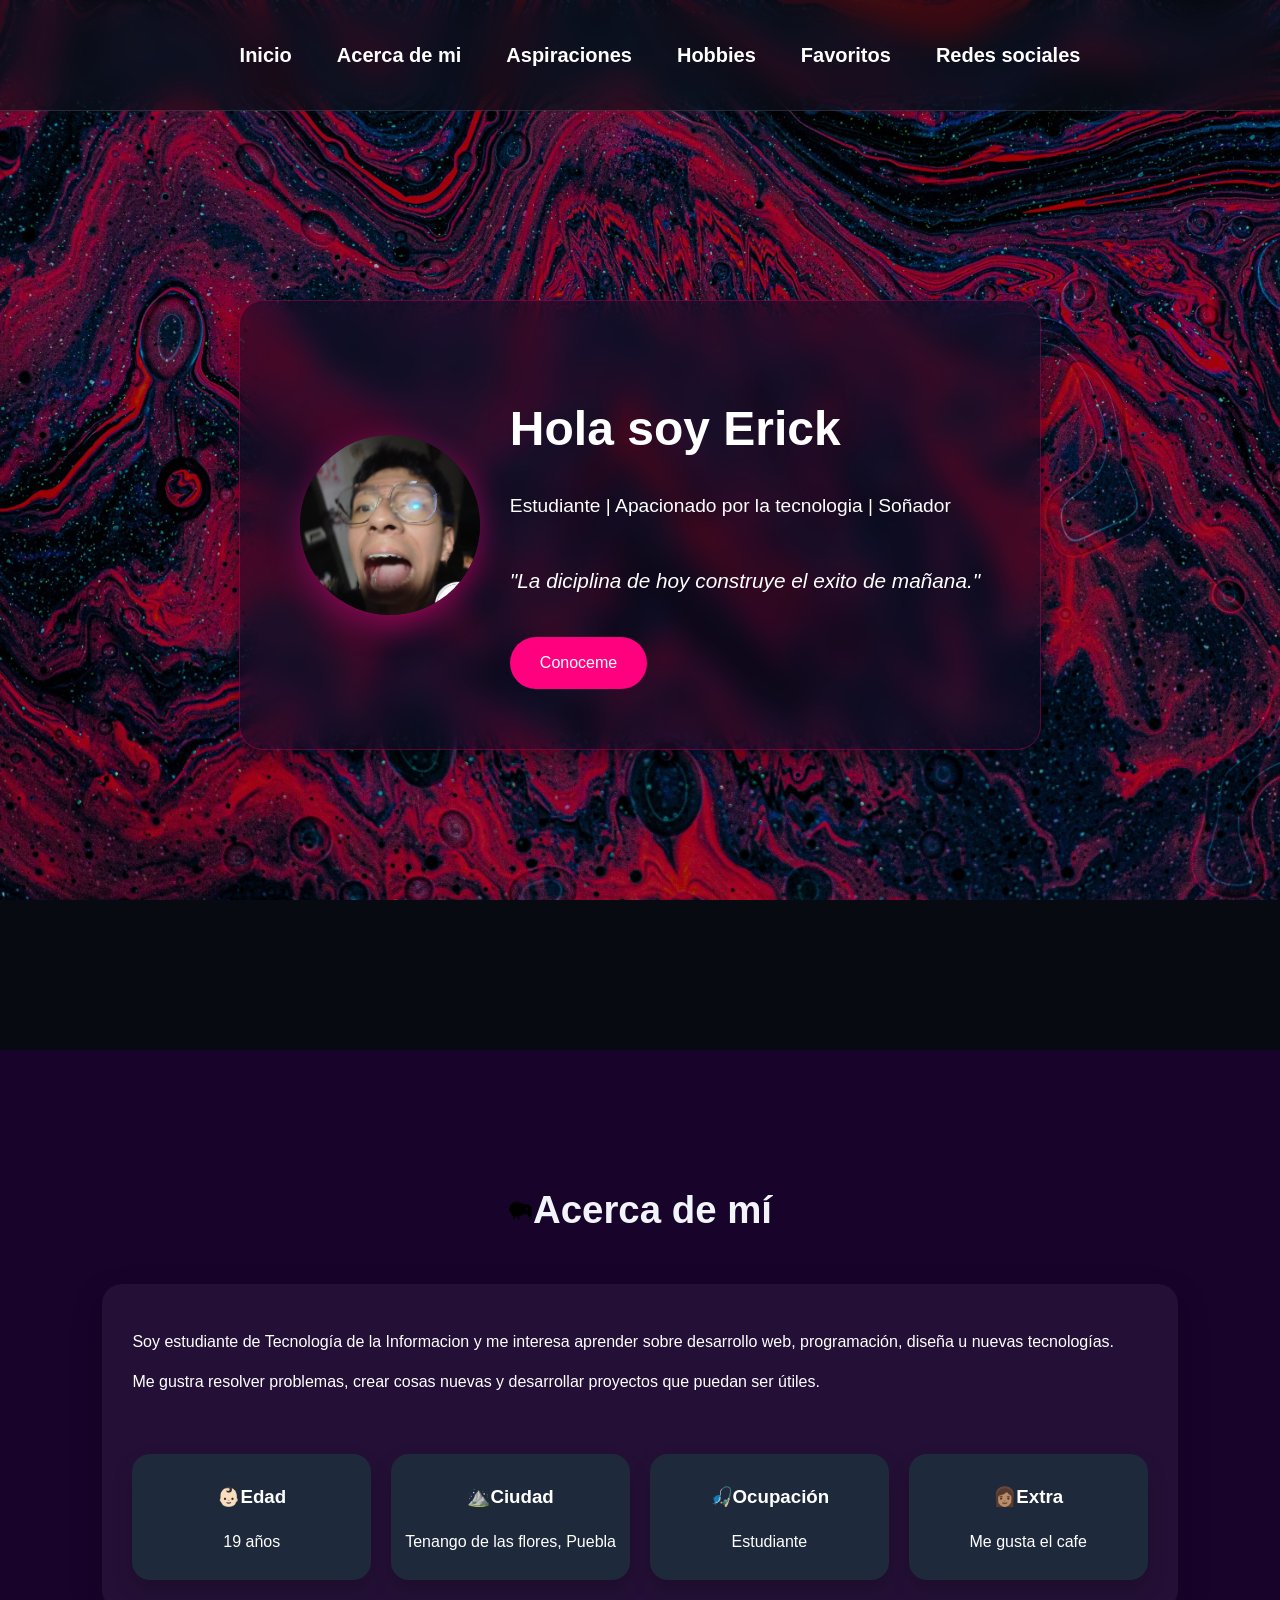
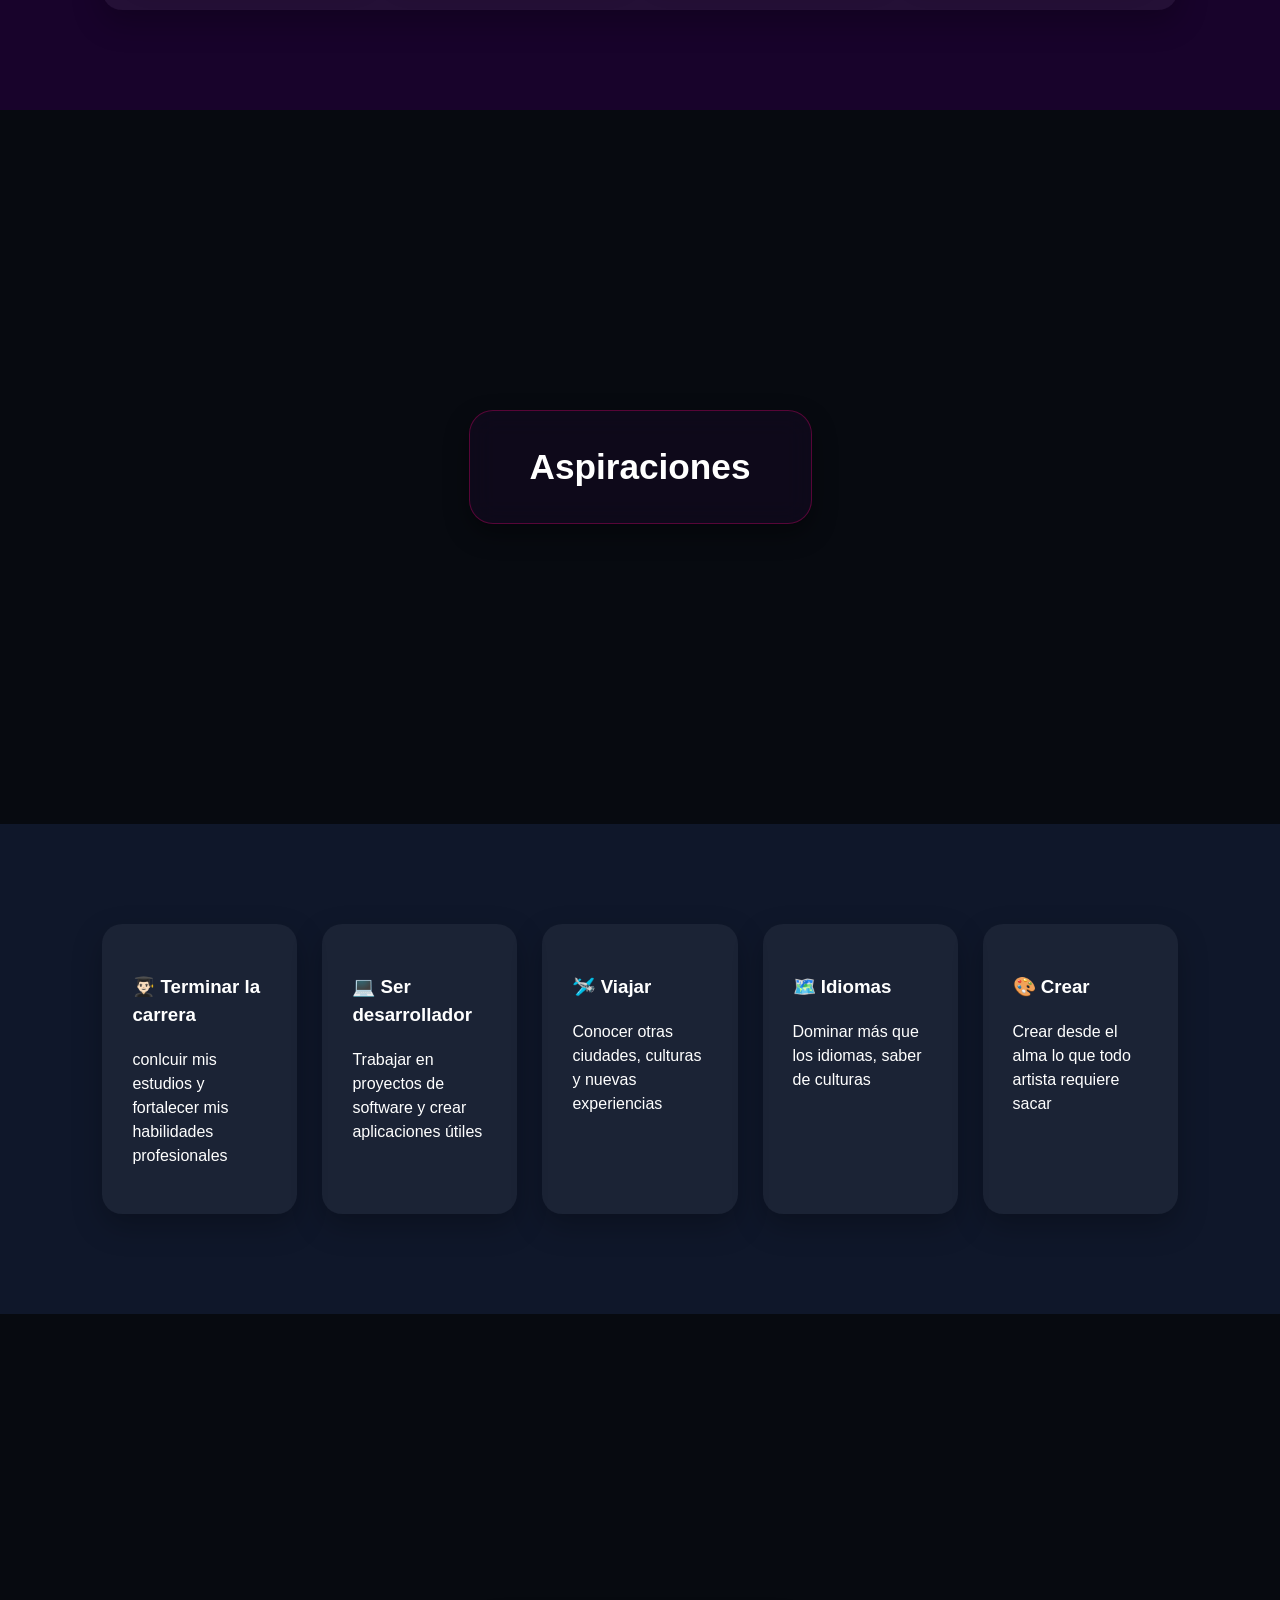
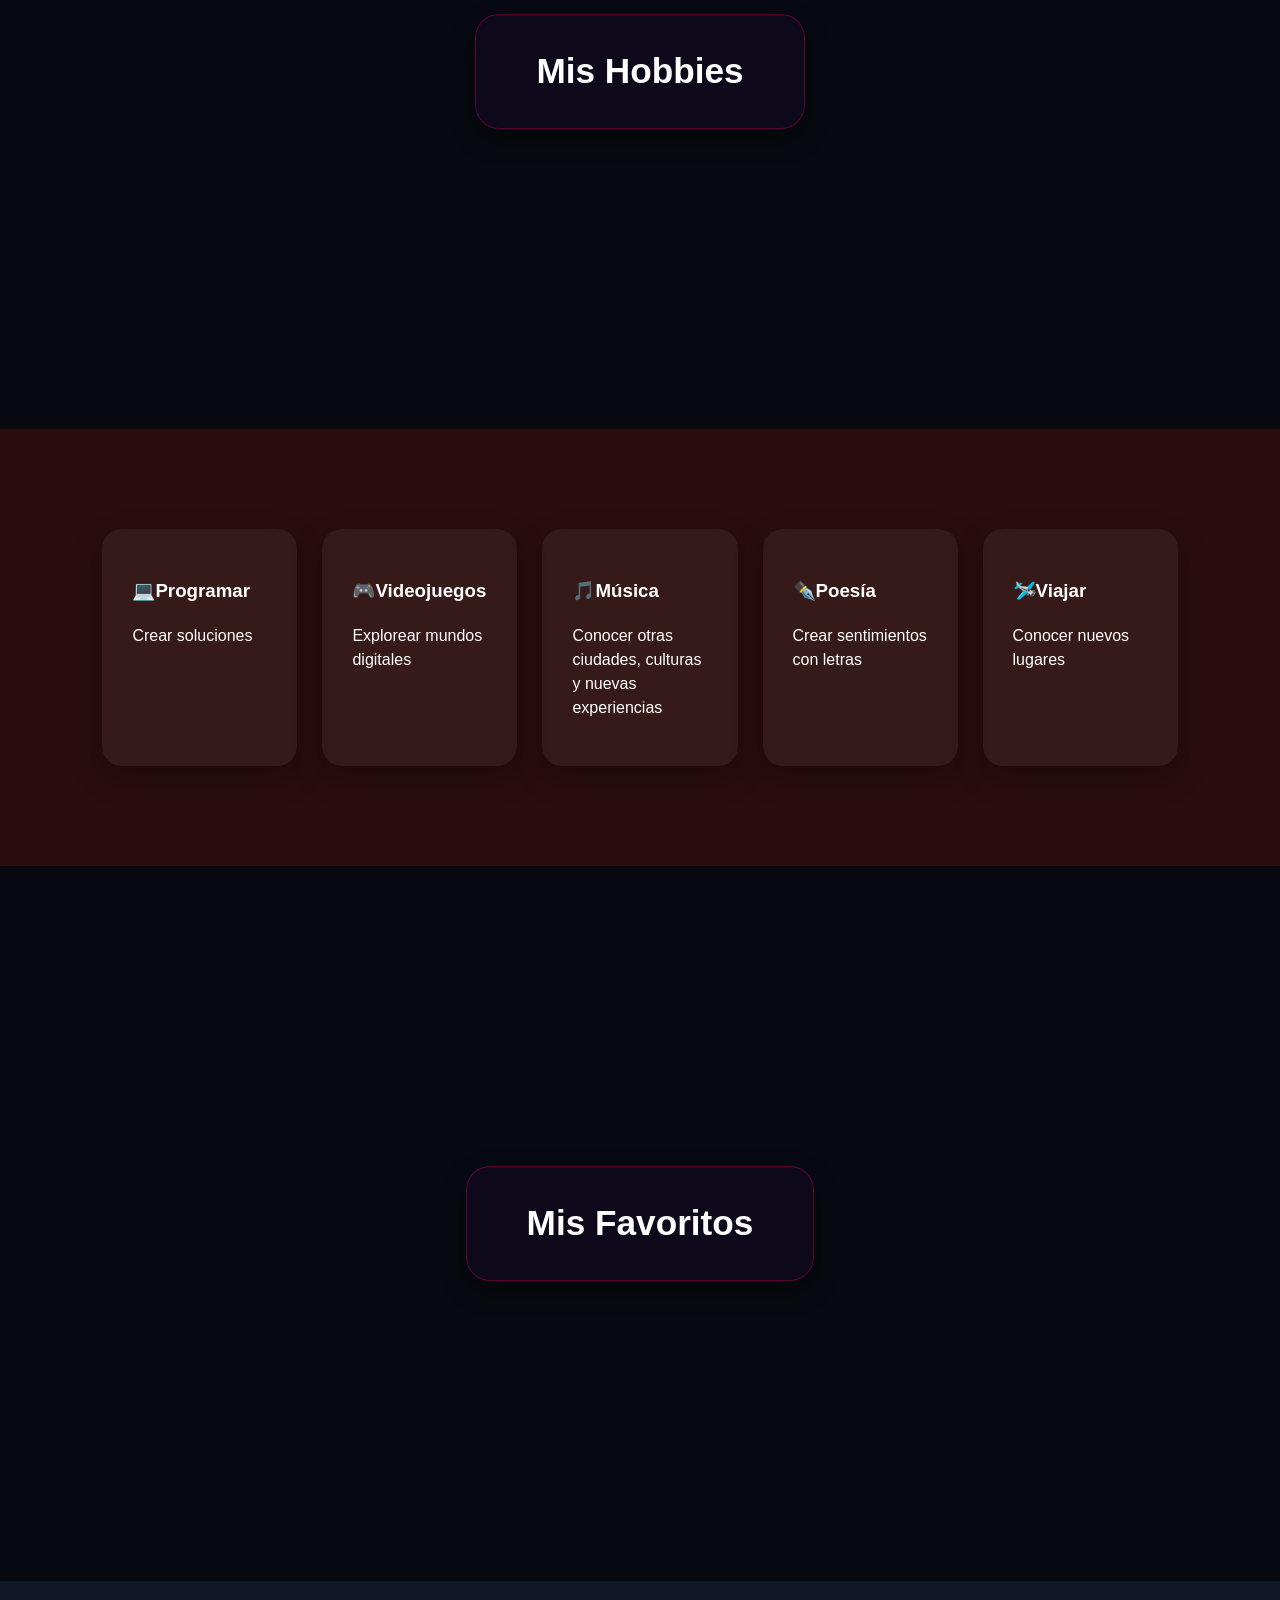
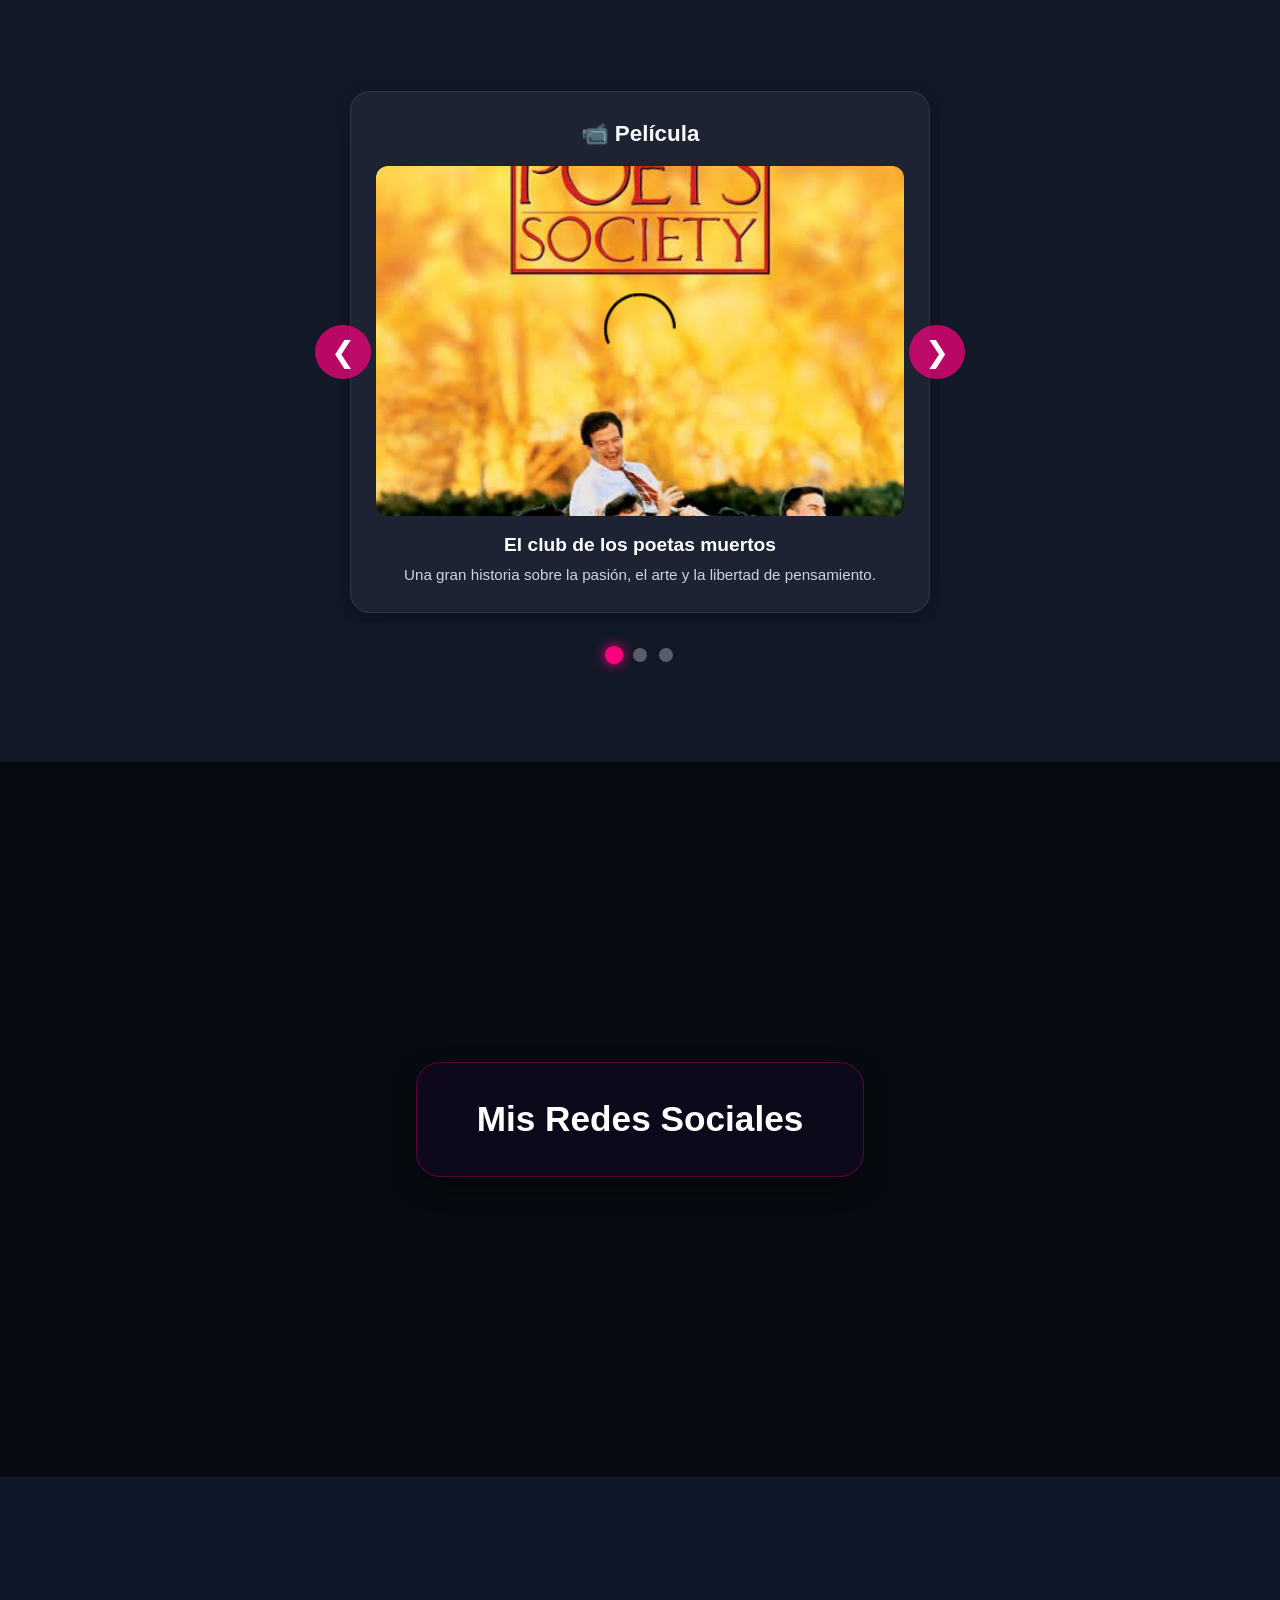
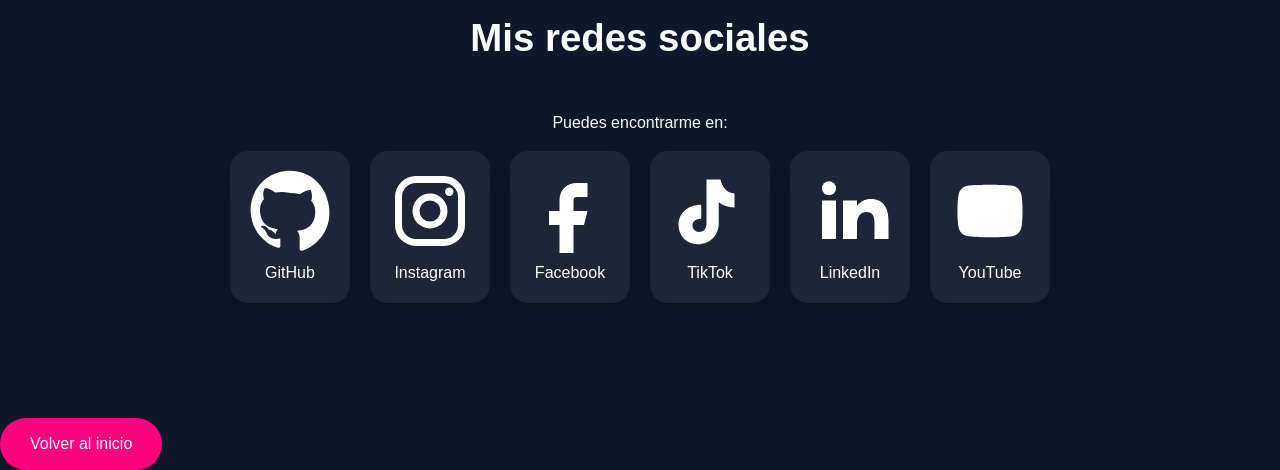
<file: index.html>
<!DOCTYPE html>
<html lang="es">
<head>
    <meta charset="UTF-8">
    <meta name="viewport" content="width=device-width, initial-scale=1.0">
    <title>Erick Cruz Gonzalez | Portafolio</title>
    <meta http-equiv="refresh" content="0; url=Practica03/index.html">
    <link rel="canonical" href="Practica03/index.html">
</head>
<body>
    <p>Redirigiendo al portafolio… Si no ocurre automáticamente, haz clic aquí:
        <a href="Practica03/index.html">Ir al portafolio</a>
    </p>
</body>
</html>
</file>
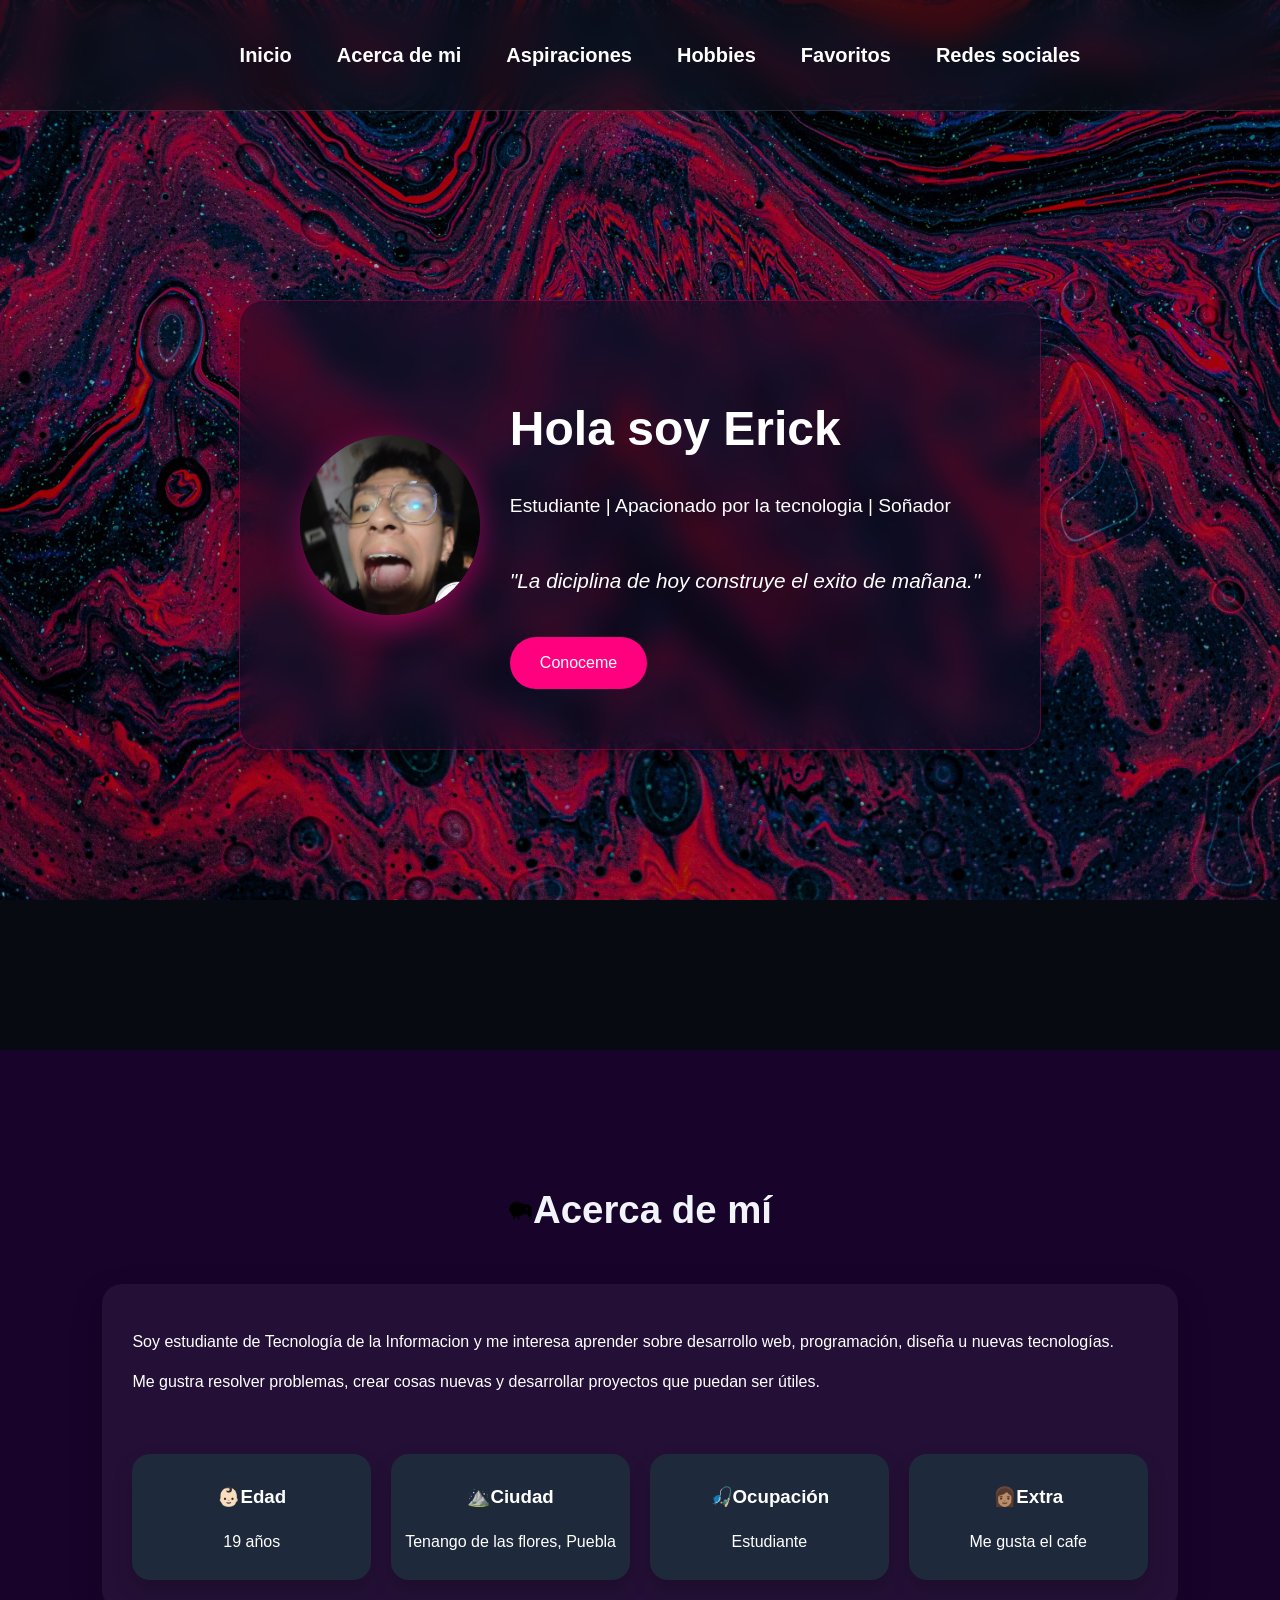
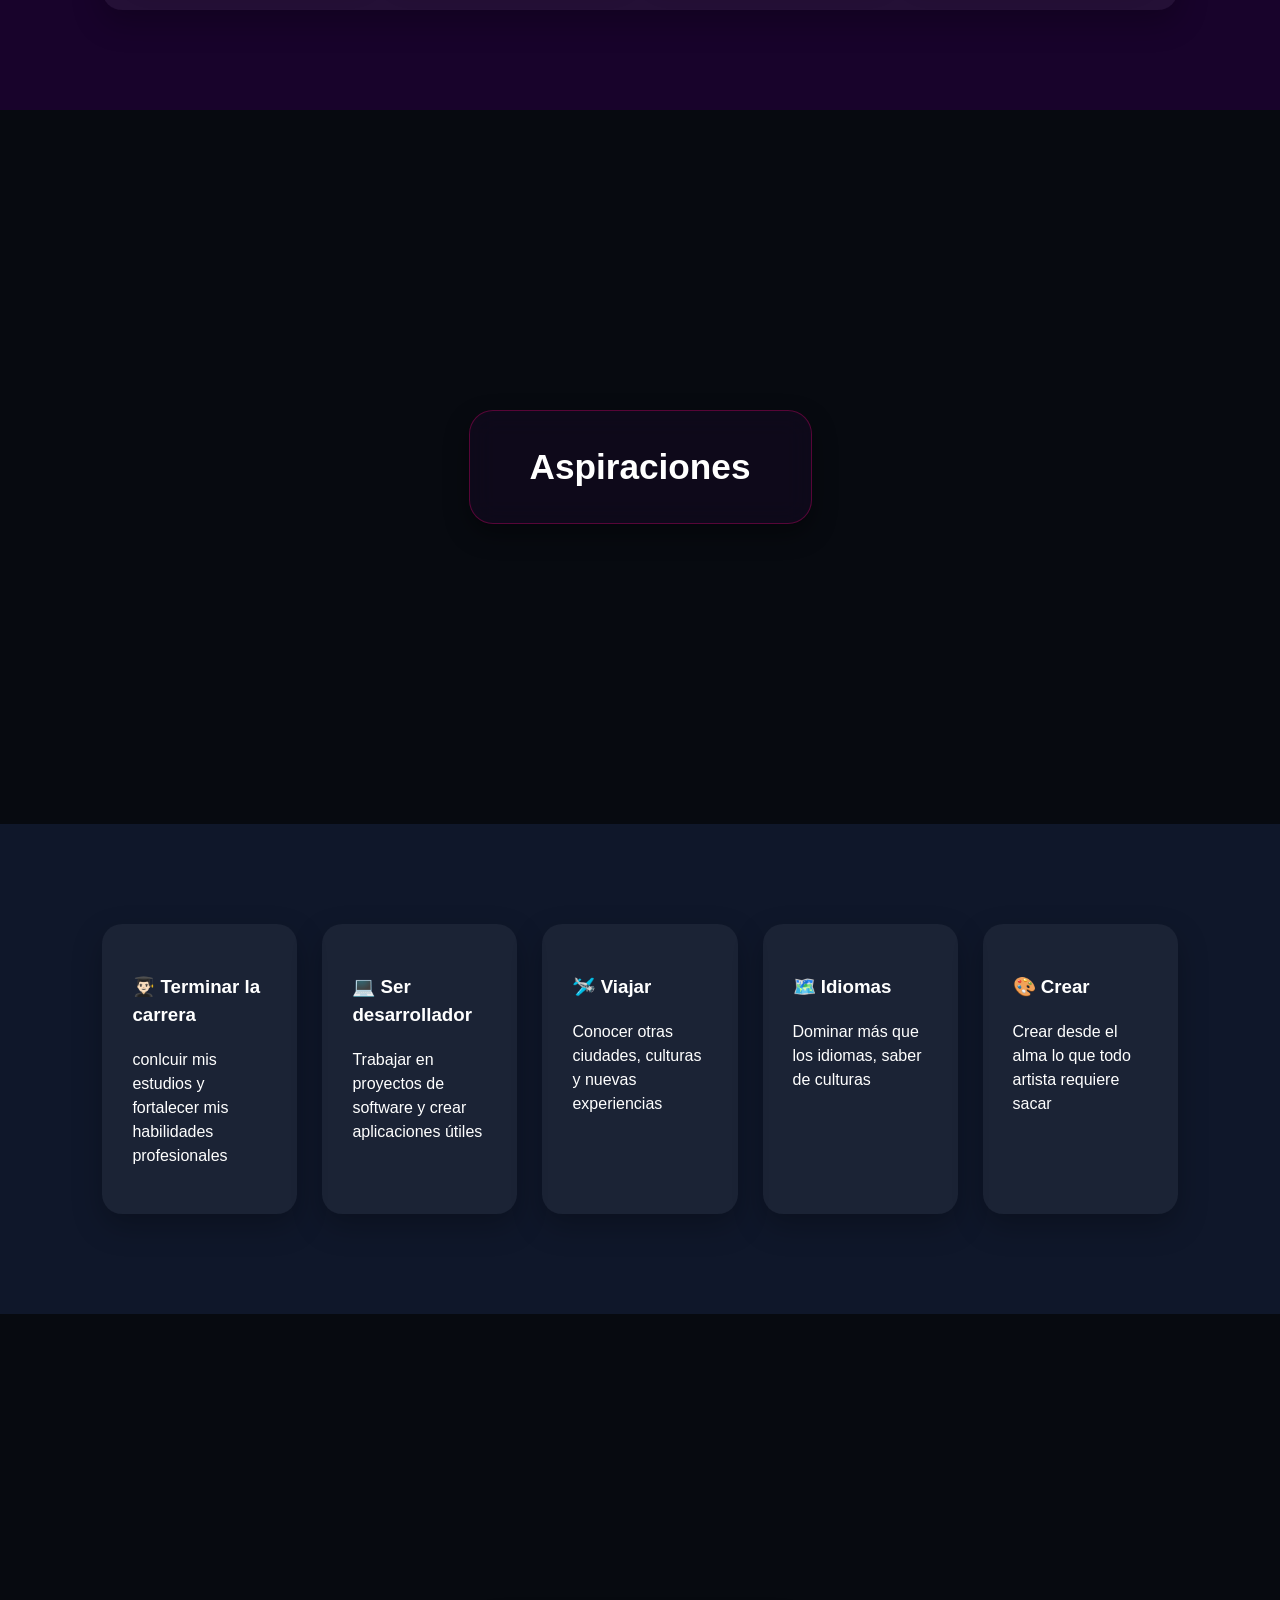
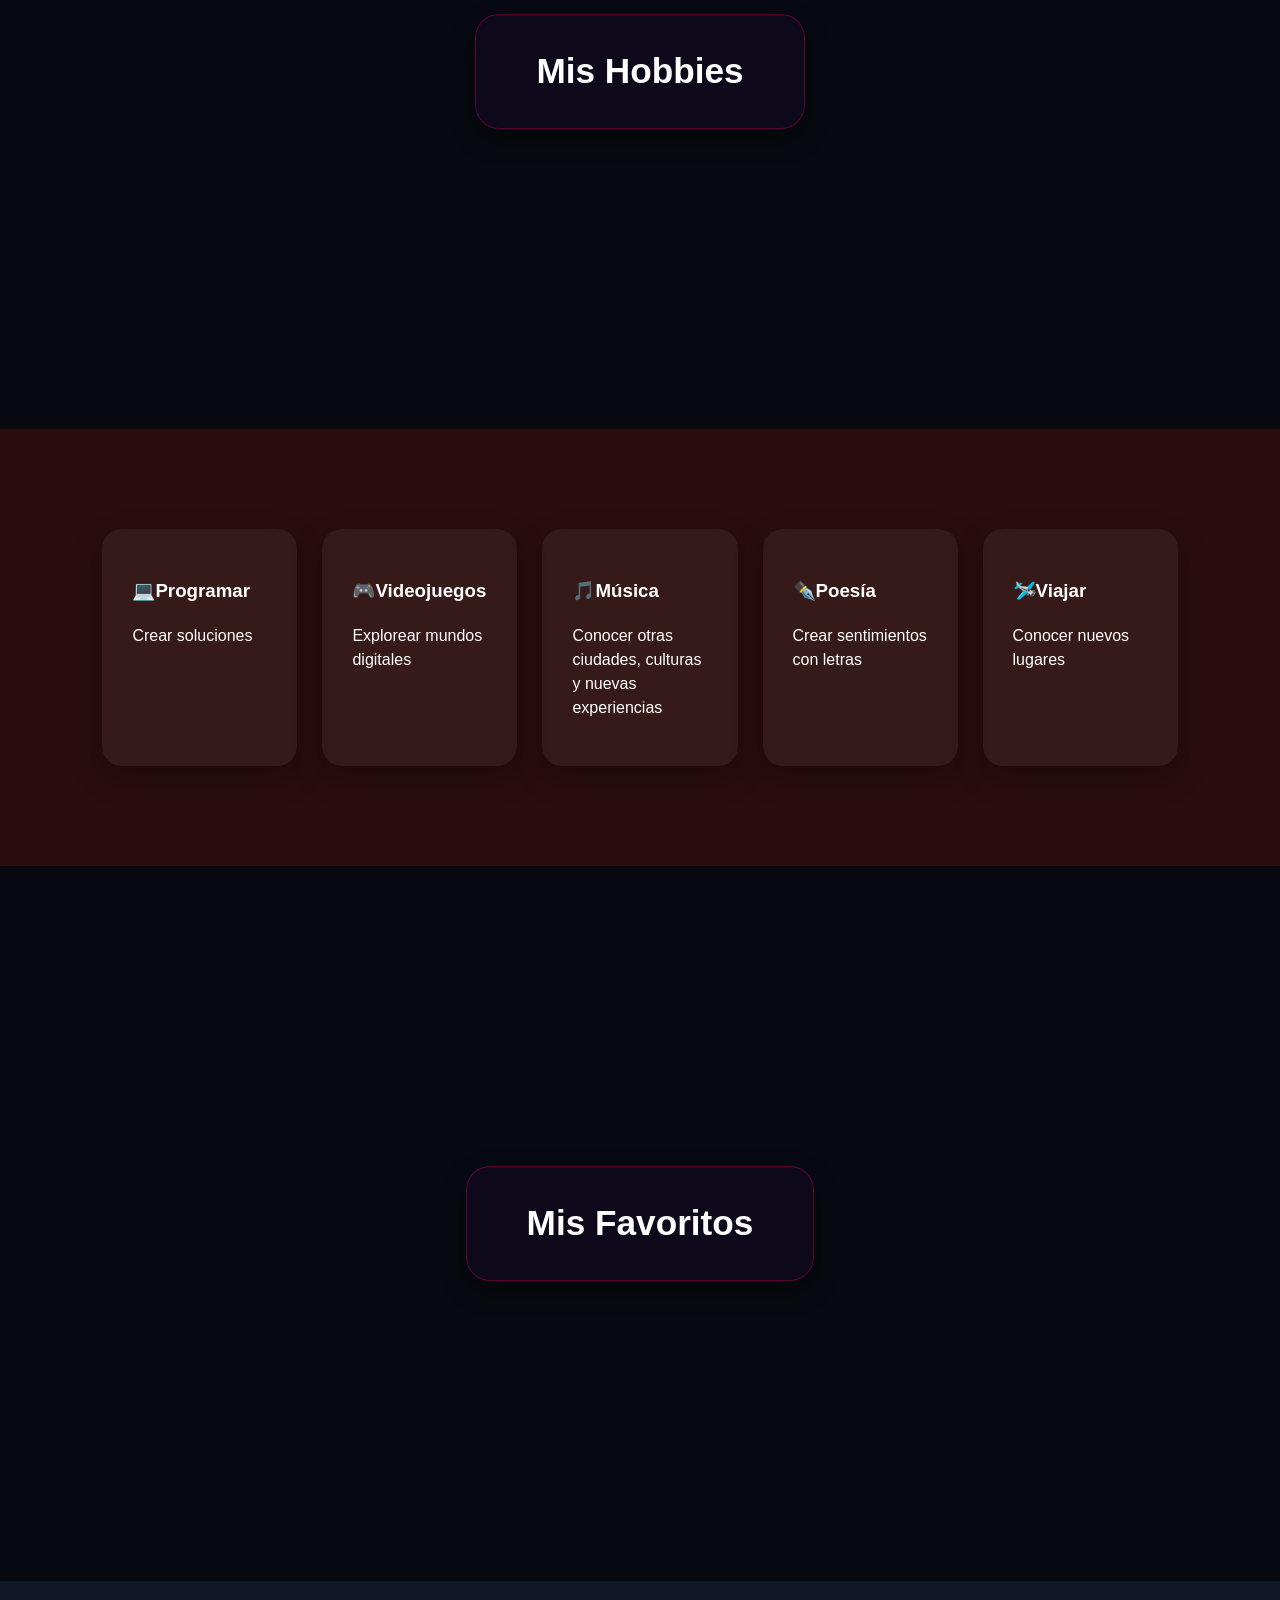
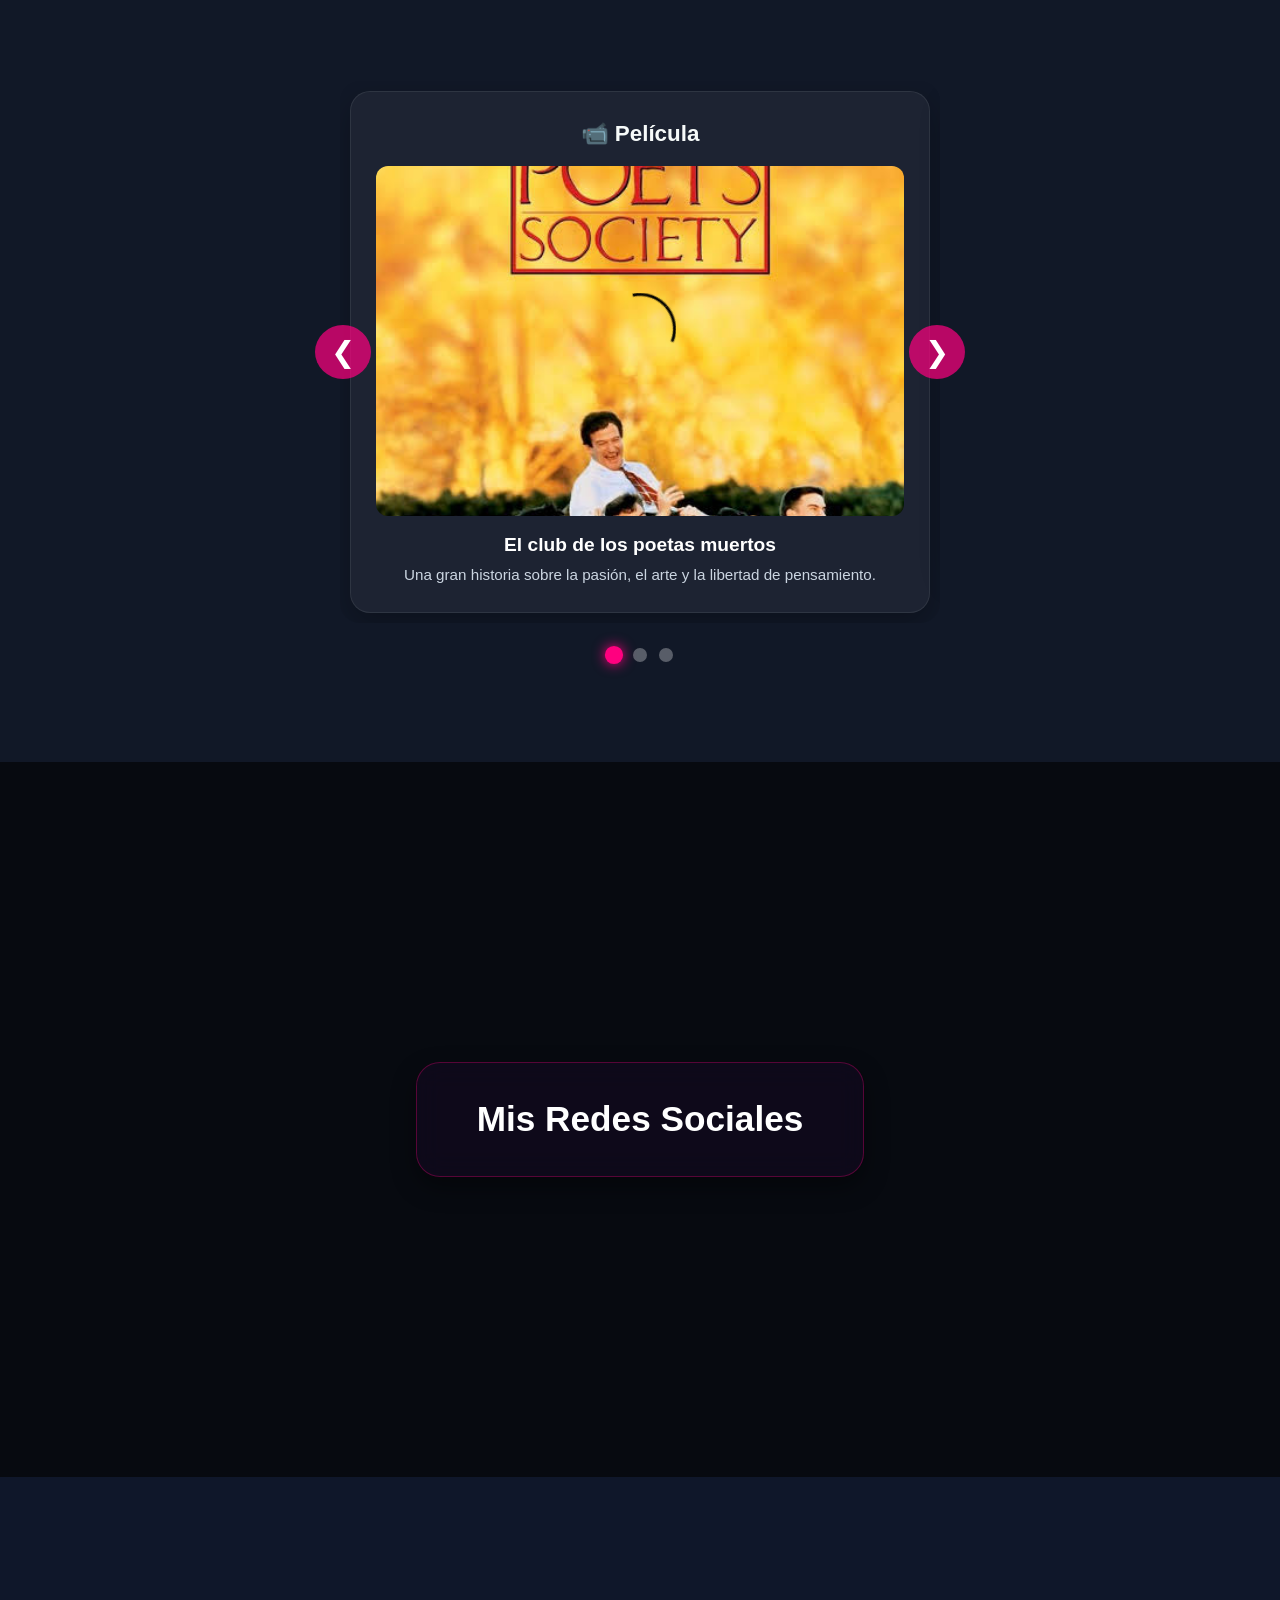
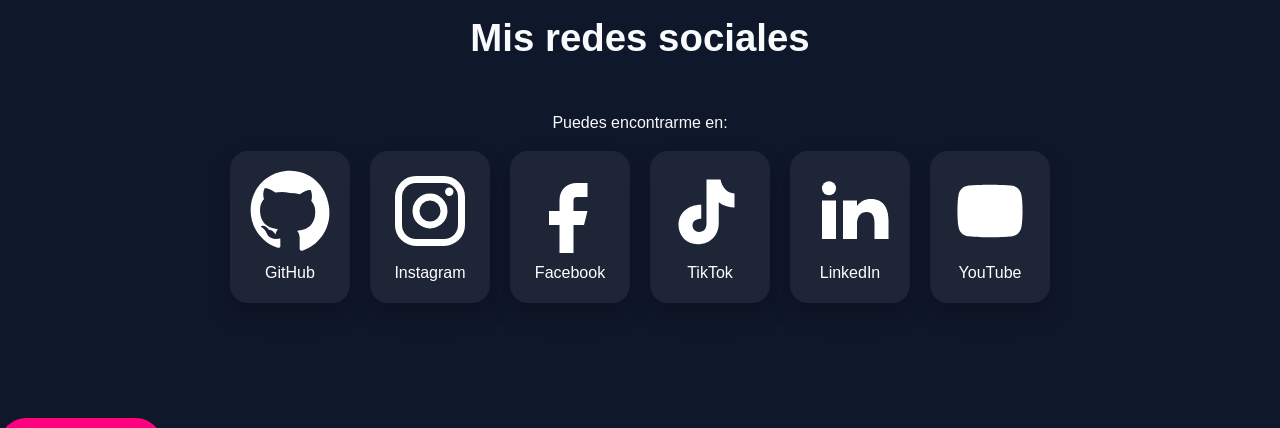
<file: docs/index.html>
<!DOCTYPE html>
<html lang="es">
<head>
    <meta charset="UTF-8">
    <meta name="viewport" content="width=device-width, initial-scale=1.0">
    <title>Erick Cruz Gonzalez | Portafolio</title>
    <meta http-equiv="refresh" content="0; url=../Practica03/index.html">
</head>
<body>
    <p>Redirigiendo al portafolio… Si no ocurre automáticamente, haz clic aquí:
        <a href="../Practica03/index.html">Ir al portafolio</a>
    </p>
</body>
</html>
</file>
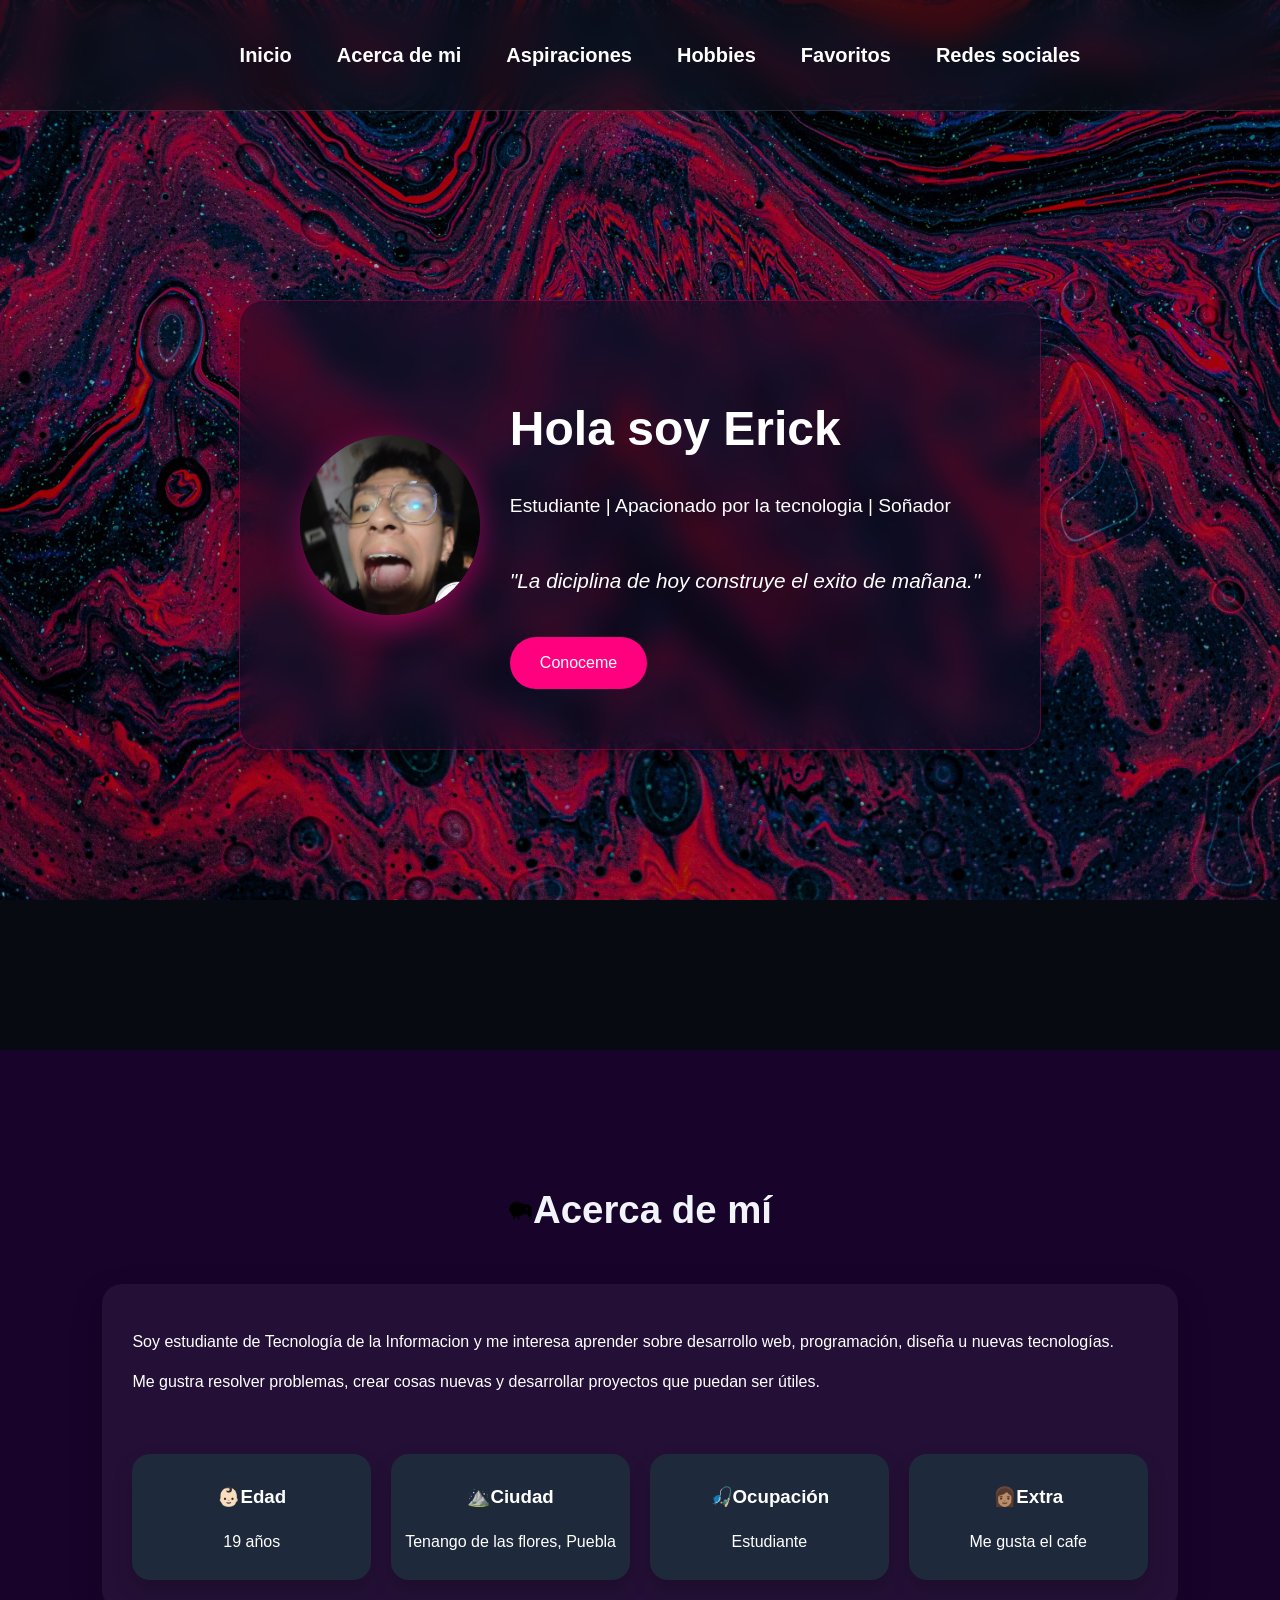
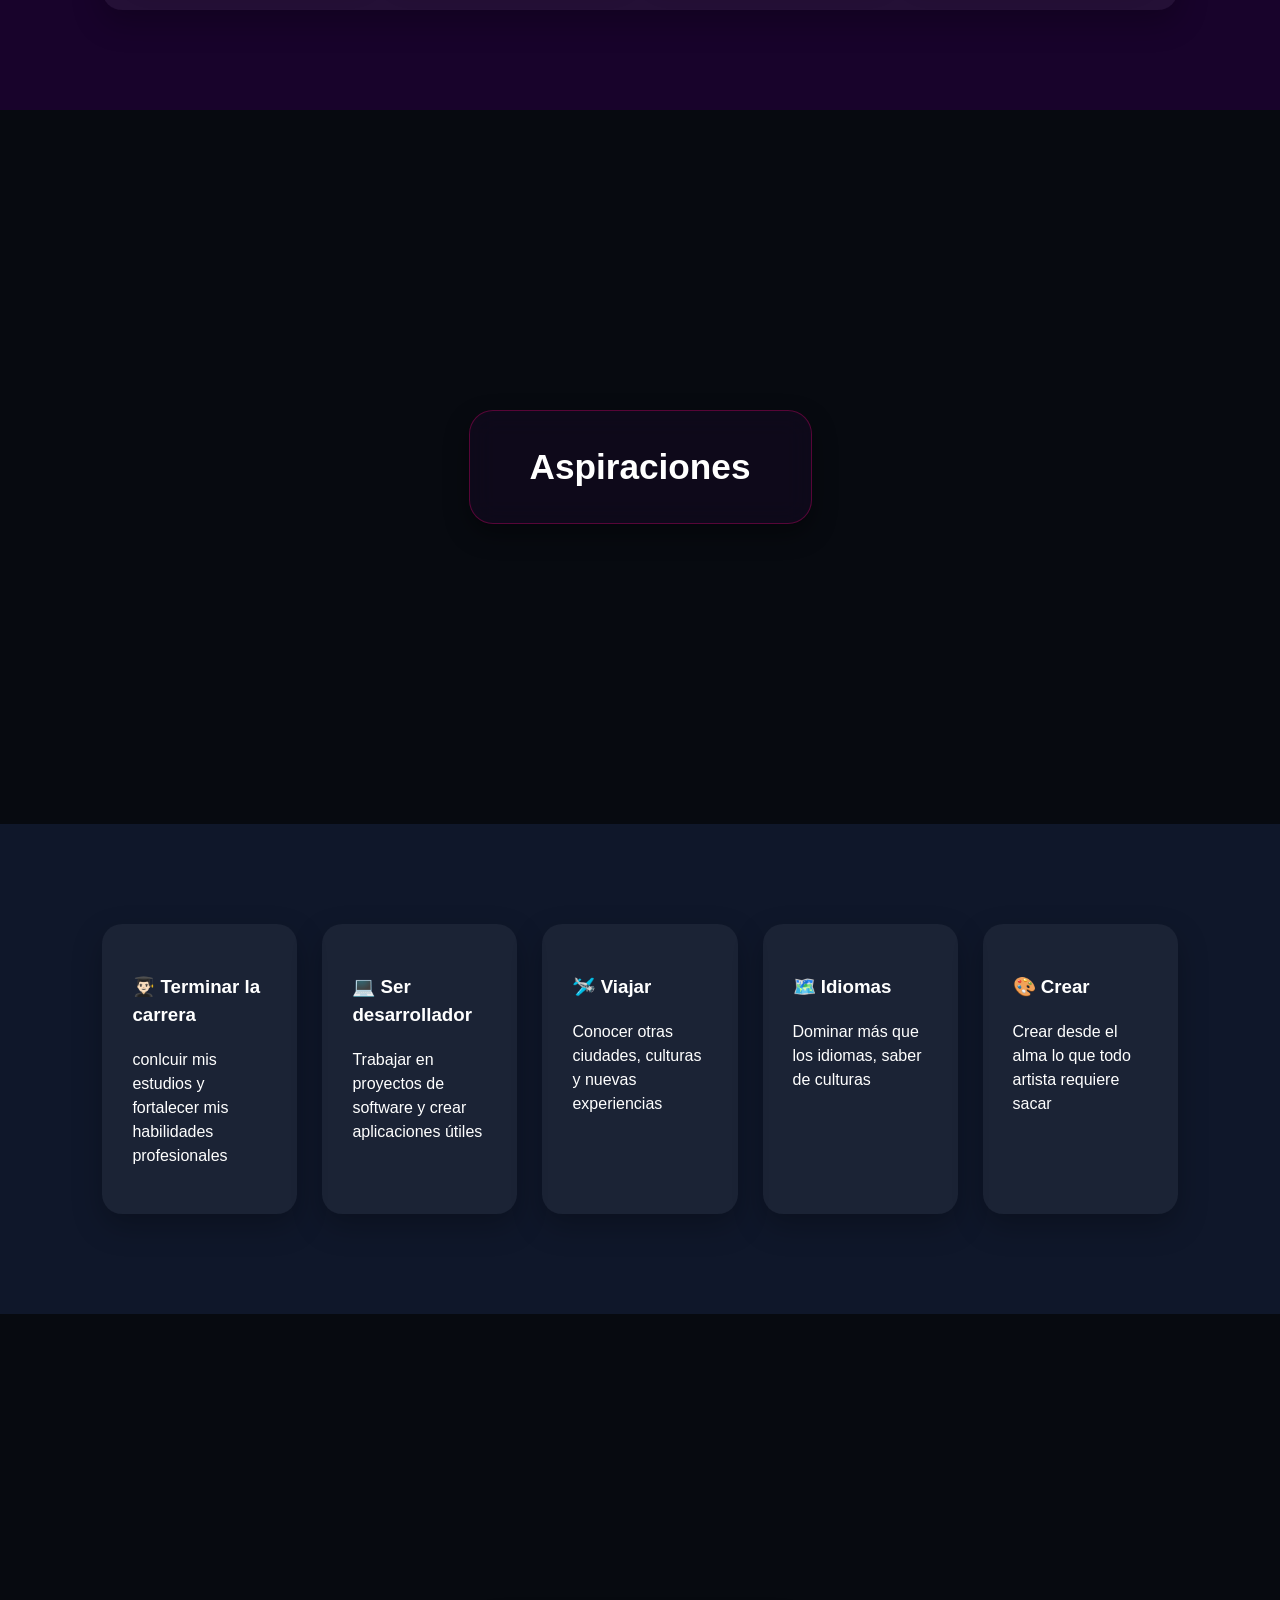
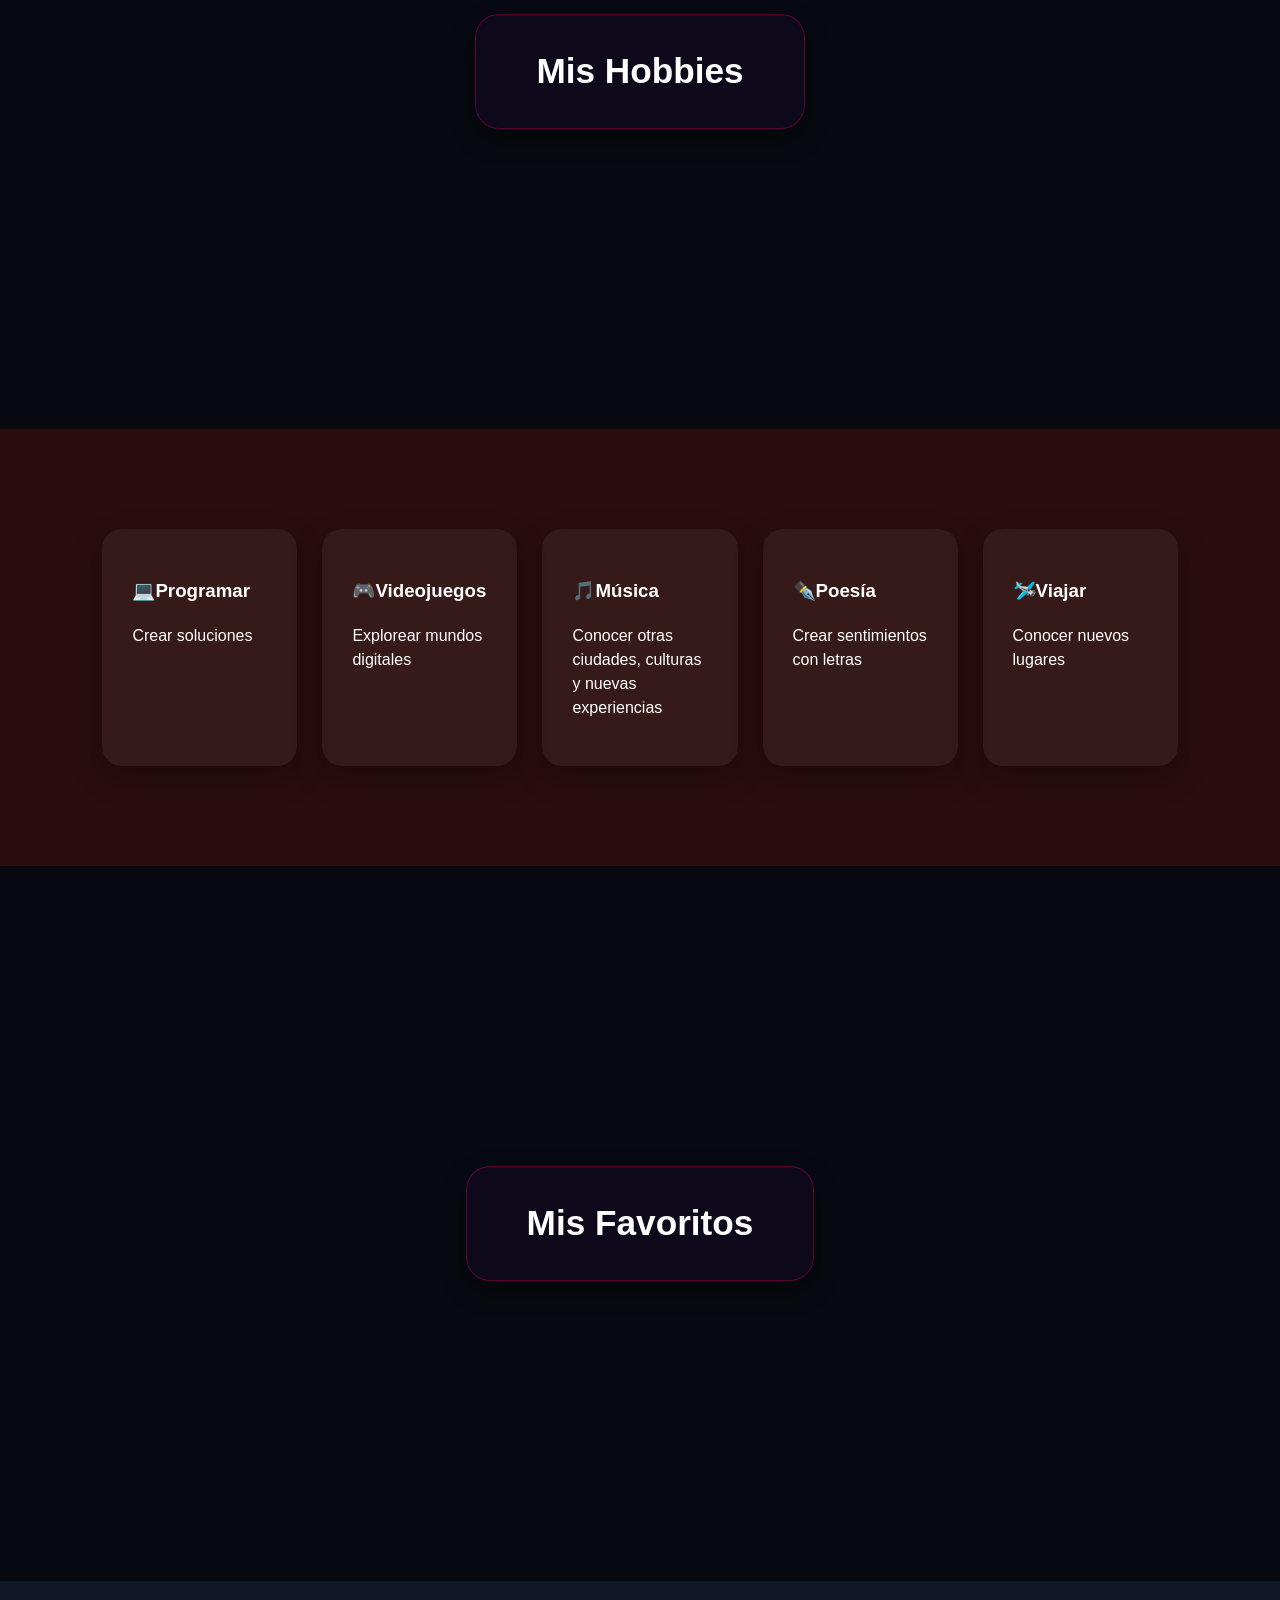
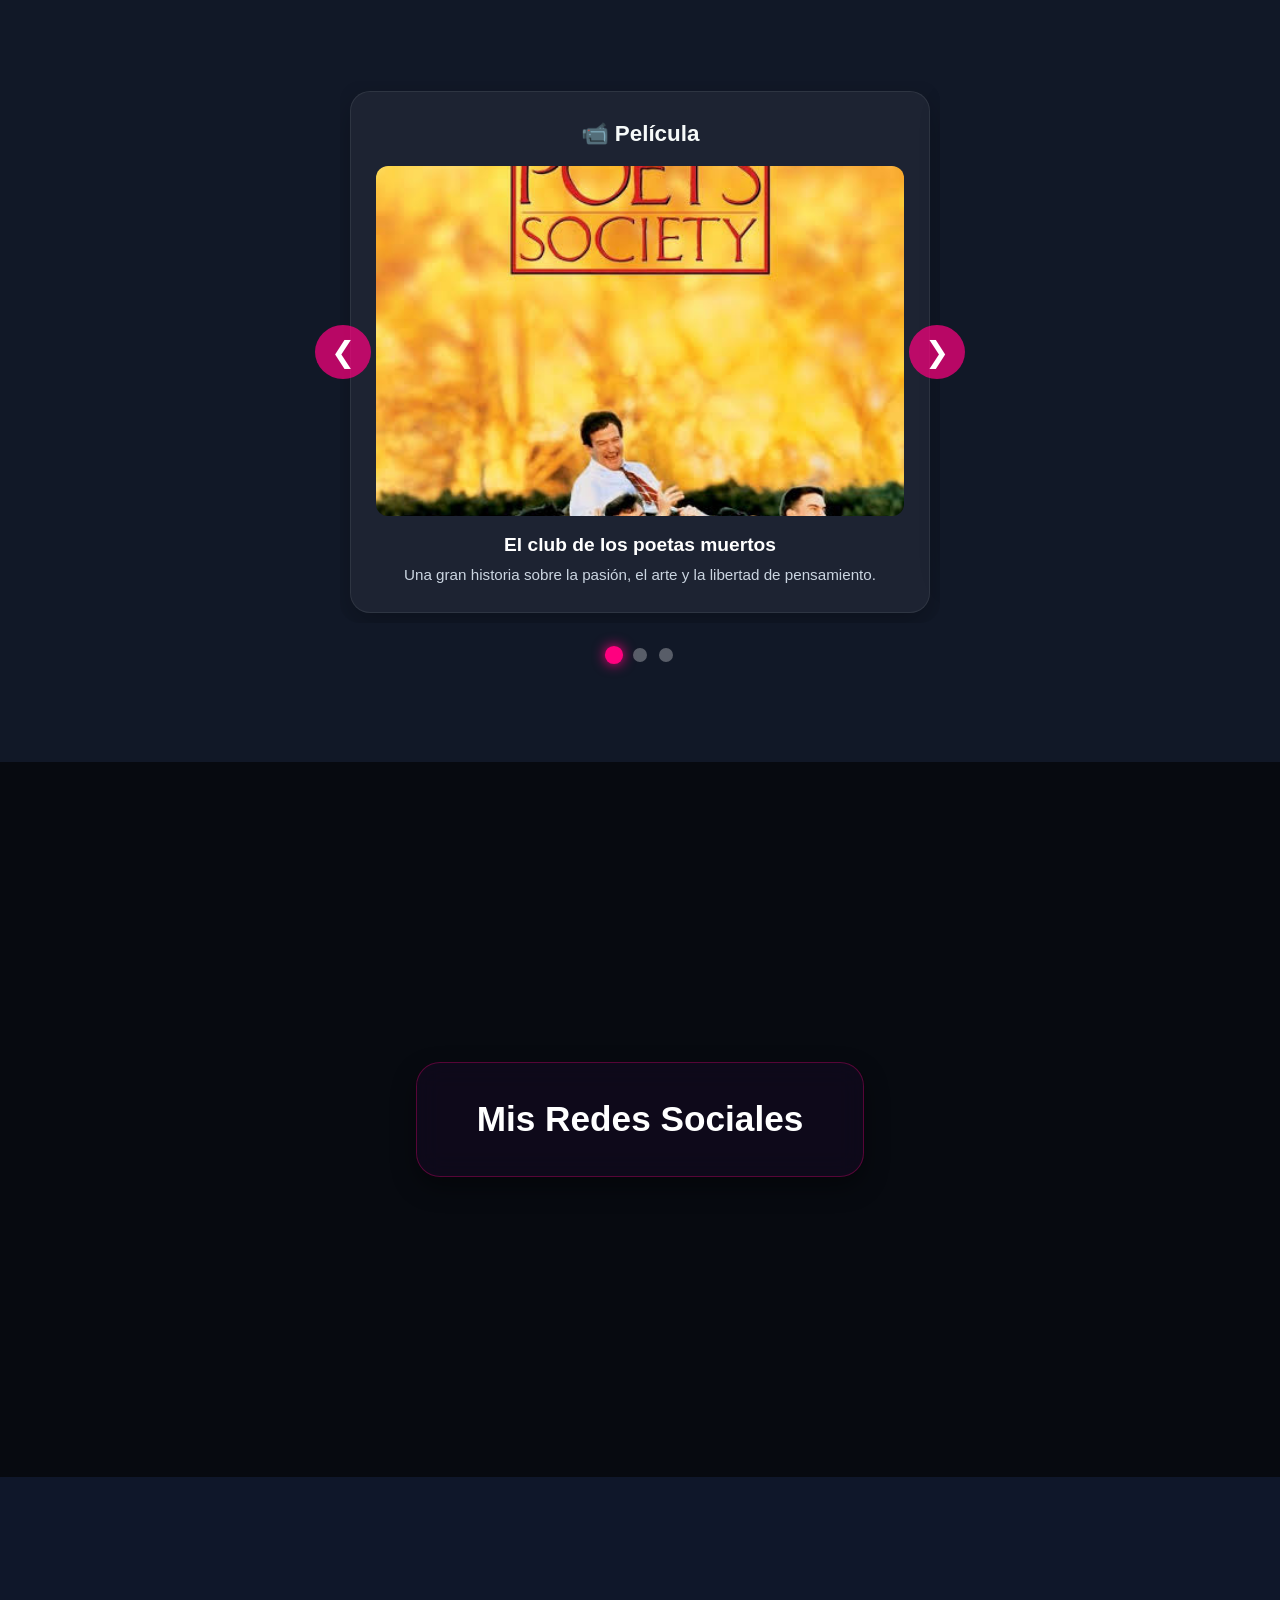
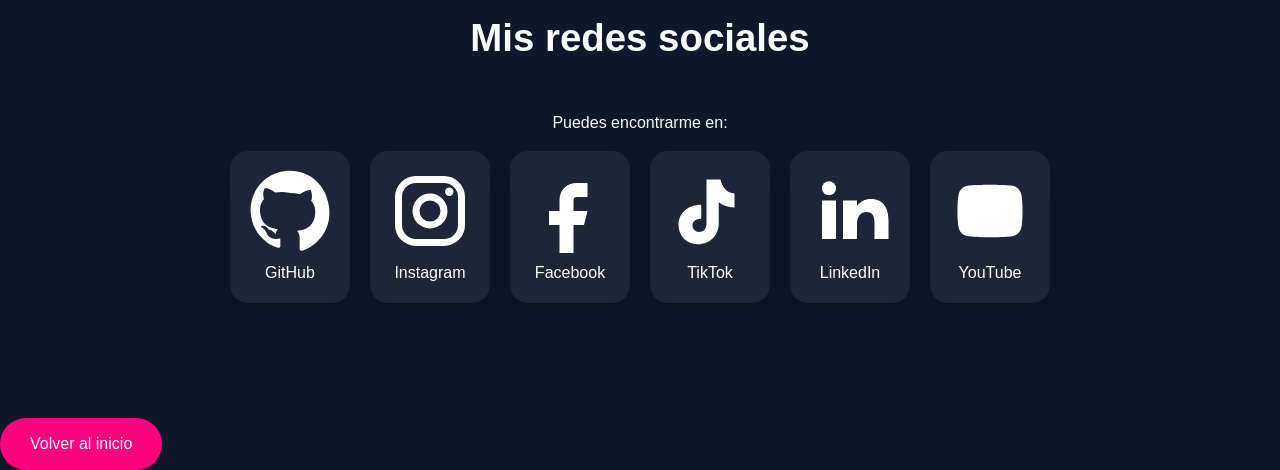
<file: Practica03/index.html>
<!doctype html>
<html lang="es_MX">

<head>
    <meta charset="UTF-8" />
    <meta name="viewport" content="Mi perfil de estudiante" />
    <link rel="shortcut icon" href="assets/Images/kiwi.svg" type="image/svg">
    <link rel="stylesheet" href="styles/styles.css">

    <title>
        Erick Cruz Gonzalez @T.S.U en Desarrollo de Software Multiplataforma
    </title>
    <link id="mi-favicon" rel="icon" href="assets/Images/kiwi-bird-solid-full.svg" type="image/svg" />
</head>

<body>
    <!--====================== -->
    <!-- NAVEGACION -->
    <!-- ====================== -->
    <nav id="menu">
        <!-- Etiqueta de semantica con el atributo id -->
        <ul>
            <li class="menu-option"><a href="">Inicio</a></li>
            <li class="menu-option"><a href="#acerca-de-mi">Acerca de mi</a></li>
            <li class="menu-option"><a href="#aspiraciones">Aspiraciones</a></li>
            <li class="menu-option"><a href="#hobbies">Hobbies</a></li>
            <li class="menu-option"><a href="#favoritos">Favoritos</a></li>
            <li class="menu-option"><a href="#redes">Redes sociales</a></li>
        </ul>
    </nav>

    <header id="inicio" class="parallax parallax-1">
        <div class="glass porfile-card">
            <img src="assets/Images/perfil.png" alt="Foto de perfil" class="porfile-img">
            <div id="tex-inicio">
                <h1>Hola soy Erick</h1>
                <p>Estudiante | Apacionado por la tecnologia | Soñador</p>
                <blockquote>"La diciplina de hoy construye el exito de mañana."</blockquote>
                <a class="boton" href="#acerca-de-mi">Conoceme</a>
            </div>
        </div>
    </header>

    <!--Acerca de mi-->
    <section id="acerca-de-mi" class="seccion solido-1">
        <h2><img src="assets/Images/kiwi.svg" alt="kiwi" width="25px" />Acerca de mí</h2>
        <!-- Etiqueta de estructura que agrupa elementos-->
        <div class="contenedor">
            <div class="card">

                <p>
                    Soy estudiante de Tecnología de la Informacion y me interesa
                    aprender sobre desarrollo web, programación, diseña u nuevas
                    tecnologías.
                </p>

                <p>
                    Me gustra resolver problemas, crear cosas nuevas y desarrollar
                    proyectos que puedan ser útiles.
                </p>
                <div class="datos">
                    <article>
                        <h3>👶🏻Edad</h3>
                        <p>19 años</p>
                    </article>

                    <article>
                        <h3>⛰️Ciudad</h3>
                        <p>Tenango de las flores, Puebla</p>
                    </article>

                    <article>
                        <h3>🎣Ocupación</h3>
                        <p>Estudiante</p>
                    </article>

                    <article>
                        <h3>👩🏽Extra</h3>
                        <p>Me gusta el cafe</p>
                    </article>
                </div>
            </div>
        </div>
    </section>

    <section class="parallax parallax-2">
        <div class="glass frase">
            <h2>Aspiraciones</h2>
        </div>
    </section>
    <!--====================== -->
    <!-- ASPIRACIONES -->
    <!-- ====================== -->
    <section id="aspiraciones" class="seccion solido-2">

        <div class="grid">
            <article class="card">
                <h3>👨🏻‍🎓 Terminar la carrera</h3>
                <p> conlcuir mis estudios y fortalecer mis habilidades profesionales</p>
            </article>

            <article class="card">
                <h3>💻 Ser desarrollador</h3>
                <p> Trabajar en proyectos de software y crear aplicaciones útiles</p>
            </article>

            <article class="card">
                <h3>🛩️ Viajar </h3>
                <p>Conocer otras ciudades, culturas y nuevas experiencias</p>
            </article>
            <article class="card">
                <h3>🗺️ Idiomas </h3>
                <p>Dominar más que los idiomas, saber de culturas</p>
            </article>
            <article class="card">
                <h3>🎨 Crear </h3>
                <p>Crear desde el alma lo que todo artista requiere sacar</p>
            </article>
        </div>
    </section>

    <section class="parallax parallax-3">
        <div class="glass frase">
            <h2>Mis Hobbies</h2>
        </div>
    </section>
    <!--====================== -->
    <!-- HOBBIES -->
    <!-- ====================== -->
    <section id="hobbies" class="seccion solido-3">

        <div class="grid">
            <article class="card">
                <h3>💻Programar</h3>
                <p> Crear soluciones</p>
            </article>

            <article class="card">
                <h3>🎮Videojuegos</h3>
                <p>Explorear mundos digitales</p>
            </article>

            <article class="card">
                <h3>🎵Música</h3>
                <p>Conocer otras ciudades, culturas y nuevas experiencias</p>
            </article class="card">

            <article class="card">
                <h3>✒️Poesía</h3>
                <p>Crear sentimientos con letras</p>
            </article>

            <article class="card">
                <h3>🛩️Viajar</h3>
                <p>Conocer nuevos lugares</p>
            </article>
        </div>
    </section>

    <!--====================== -->
<!-- FAVORITOS CON CARRUSEL -->
<!-- ====================== -->
<section class="parallax parallax-4">
    <div class="glass frase">
        <h2>Mis Favoritos</h2>
    </div>
</section>

<section id="favoritos" class="seccion solido-4">
    <div class="carousel-container">
        
        <button class="carousel-btn prev-btn" id="prevBtn" aria-label="Anterior">&#10094;</button>

        <div class="carousel-track-container">
            <ul class="carousel-track">

                <li class="carousel-slide current-slide">
                    <article class="card favorito-card">
                        <h3>📹 Película</h3>
                        <div class="favorito-media">
                            <video controls poster="assets/Images/portadapelicula.jpg" class="media-element">
                                <source src="assets/video/Kitustrailers _ EL CLUB DE LOS POETAS MUERTOS (Trailer en Español).mp4" type="video/mp4">
                                Tu navegador no soporta el reproductor de video.
                            </video>
                        </div>
                        <h4>El club de los poetas muertos</h4>
                        <p>Una gran historia sobre la pasión, el arte y la libertad de pensamiento.</p>
                    </article>
                </li>

                <li class="carousel-slide">
                    <article class="card favorito-card">
                        <h3>🎶 Canción favorita</h3>
                        <div class="favorito-media audio-box">
                            <img src="assets/Images/portadaAudio.jpg" alt="Portada Enjambre - Somos Ajenos" class="audio-cover">
                            <audio controls class="media-element">
                                <source src="assets/audio/Enjambre - Somos Ajenos.mp3" type="audio/mpeg">
                            </audio>
                        </div>
                        <h4>Somos Ajenos</h4>
                        <p>Enjambre</p>
                    </article>
                </li>

              
                <li class="carousel-slide">
                    <article class="card favorito-card">
                        <h3>📕 Libro favorito</h3>
                        <div class="favorito-media">
                            <img src="assets/Images/portadaLibro.jpg" alt="El amor, las mujeres y la vida">
                        </div>
                        <h4>El amor, las mujeres y la vida</h4>
                        <p>Mario Benedetti</p>
                    </article>
                </li>

            </ul>
        </div>

        <button class="carousel-btn next-btn" id="nextBtn" aria-label="Siguiente">&#10095;</button>

    </div>

    <div class="carousel-nav">
        <button class="carousel-indicator current-slide" aria-label="Diapositiva 1"></button>
        <button class="carousel-indicator" aria-label="Diapositiva 2"></button>
        <button class="carousel-indicator" aria-label="Diapositiva 3"></button>
    </div>
</section>

    <!--====================== -->
    <!-- REDES SOCIALES -->
    <!-- ====================== -->
    <section class="parallax parallax-5">
        <div class="glass frase">
            <h2>Mis Redes Sociales</h2>
        </div>
    </section>

    <section id="redes" class="seccion redes solido-2">

        <h2>Mis redes sociales</h2>

        <p>
            Puedes encontrarme en:
        </p>

        <div class="redes-sociales">

            <a href="https://github.com/Werick-UTX" target="_blank" aria-label="GitHub">

                <svg viewBox="0 0 24 24">
                    <path fill="currentColor" d="M12 .5C5.73.5.75 5.48.75 11.75c0 5.01
                          3.24 9.26 7.73 10.76.56.1.77-.24.77-.54
                          0-.27-.01-1.16-.02-2.1-3.15.68-3.81-1.34
                          -3.81-1.34-.51-1.3-1.25-1.65-1.25-1.65
                          -1.02-.7.08-.68.08-.68 1.13.08 1.73
                          1.16 1.73 1.16 1 .1 1.54.76 1.91
                          1.33.1-.72.39-1.21.71-1.49-2.52-.29
                          -5.17-1.26-5.17-5.6 0-1.24.44-2.25
                          1.16-3.04-.12-.29-.5-1.46.11-3
                          0 0 .95-.3 3.11 1.16A10.8 10.8
                          0 0112 6.84c.96 0 1.93.13 2.83.38
                          2.16-1.46 3.11-1.16 3.11-1.16.61
                          1.54.23 2.71.11 3 .72.79 1.16
                          1.8 1.16 3.04 0 4.35-2.66 5.31
                          -5.19 5.59.4.34.75 1.02.75 2.06
                          0 1.49-.01 2.69-.01 3.06
                          0 .3.2.65.78.54 4.48-1.5
                          7.72-5.75 7.72-10.76C23.25
                          5.48 18.27.5 12 .5z" />
                </svg>

                <span>GitHub</span>

            </a>


            <a href="https://www.instagram.com/wuerikko?stkn=czROeTQOZDN2eWMz" target="_blank" aria-label="Instagram">

                <svg viewBox="0 0 24 24">

                    <rect x="3" y="3" width="18" height="18" rx="5" fill="none" stroke="currentColor"
                        stroke-width="2" />

                    <circle cx="12" cy="12" r="4" fill="none" stroke="currentColor" stroke-width="2" />

                    <circle cx="17.5" cy="6.5" r="1.2" fill="currentColor" />

                </svg>

                <span>Instagram</span>

            </a>


            <a href="https://www.facebook.com/" target="_blank" aria-label="Facebook">

                <svg viewBox="0 0 24 24">
                    <path fill="currentColor" d="M14 8h3V4h-3
                          c-3 0-5 2-5 5v3H6v4h3v8h4v-8h3l1-4h-4V9
                          c0-.7.3-1 1-1z" />
                </svg>

                <span>Facebook</span>

            </a>


            <a href="https://www.tiktok.com/" target="_blank" aria-label="TikTok">

                <svg viewBox="0 0 24 24">
                    <path fill="currentColor" d="M15 3c.5 2.3 1.8 3.8 4 4v4
                          c-1.7 0-3.2-.5-4.5-1.5v6
                          c0 3.6-2.6 6-6 6
                          -3.2 0-5.5-2.4-5.5-5.5
                          0-3.4 2.7-5.8 6.5-5.8v4
                          c-1.5 0-2.5.7-2.5 1.9
                          0 1.1.8 1.9 1.9 1.9
                          1.3 0 2.1-.9 2.1-2.4V3z" />
                </svg>

                <span>TikTok</span>

            </a>


            <a href="https://www.linkedin.com/" target="_blank" aria-label="LinkedIn">

                <svg viewBox="0 0 24 24">

                    <rect x="4" y="9" width="4" height="11" fill="currentColor" />

                    <circle cx="6" cy="5.5" r="2" fill="currentColor" />

                    <path fill="currentColor" d="M10 9h4v1.6
                          c1-1.3 2.2-2 4-2
                          3.2 0 5 2.1 5 6.2V20h-4v-4.6
                          c0-2-.7-3.1-2.2-3.1
                          -1.8 0-2.8 1.3-2.8 3.4V20h-4z" />

                </svg>

                <span>LinkedIn</span>

            </a>


            <a href="https://www.youtube.com/" target="_blank" aria-label="YouTube">

                <svg viewBox="0 0 24 24">

                    <path fill="currentColor" d="M21 7.5
                          c-.2-1.4-1.2-2.5-2.6-2.7
                          C16.4 4.5 12 4.5 12 4.5
                          s-4.4 0-6.4.3
                          C4.2 5 3.2 6.1 3 7.5
                          2.7 9 2.7 12 2.7 12
                          s0 3 .3 4.5
                          c.2 1.4 1.2 2.5 2.6 2.7
                          2 .3 6.4.3 6.4.3
                          s4.4 0 6.4-.3
                          c1.4-.2 2.4-1.3 2.6-2.7
                          .3-1.5.3-4.5.3-4.5
                          s0-3-.3-4.5z" />

                    <polygon points="10,9 16,12 10,15" fill="white" />

                </svg>

                <span>YouTube</span>

            </a>

        </div>

    </section>

    <footer class="solido-2" style="align-items: center;">
        <a class="boton" href="#inicio"> Volver al inicio</a>
    </footer>
</body>

</html>

<script>
    document.addEventListener('DOMContentLoaded', () => {
        const track = document.querySelector('.carousel-track');
        const slides = Array.from(track.children);
        const nextButton = document.getElementById('nextBtn');
        const prevButton = document.getElementById('prevBtn');
        const dotsNav = document.querySelector('.carousel-nav');
        const dots = Array.from(dotsNav.children);

        let currentIndex = 0;

        const moveToSlide = (index) => {
            track.style.transform = `translateX(-${index * 100}%)`;
            
            dots.forEach(dot => dot.classList.remove('current-slide'));
            dots[index].classList.add('current-slide');
            
            currentIndex = index;
        };

        nextButton.addEventListener('click', () => {
            const nextIndex = (currentIndex + 1) % slides.length;
            moveToSlide(nextIndex);
        });

        prevButton.addEventListener('click', () => {
            const prevIndex = (currentIndex - 1 + slides.length) % slides.length;
            moveToSlide(prevIndex);
        });

        dotsNav.addEventListener('click', (e) => {
            const targetDot = e.target.closest('button');
            if (!targetDot) return;
            
            const targetIndex = dots.findIndex(dot => dot === targetDot);
            moveToSlide(targetIndex);
        });
    });
</script>
</file>
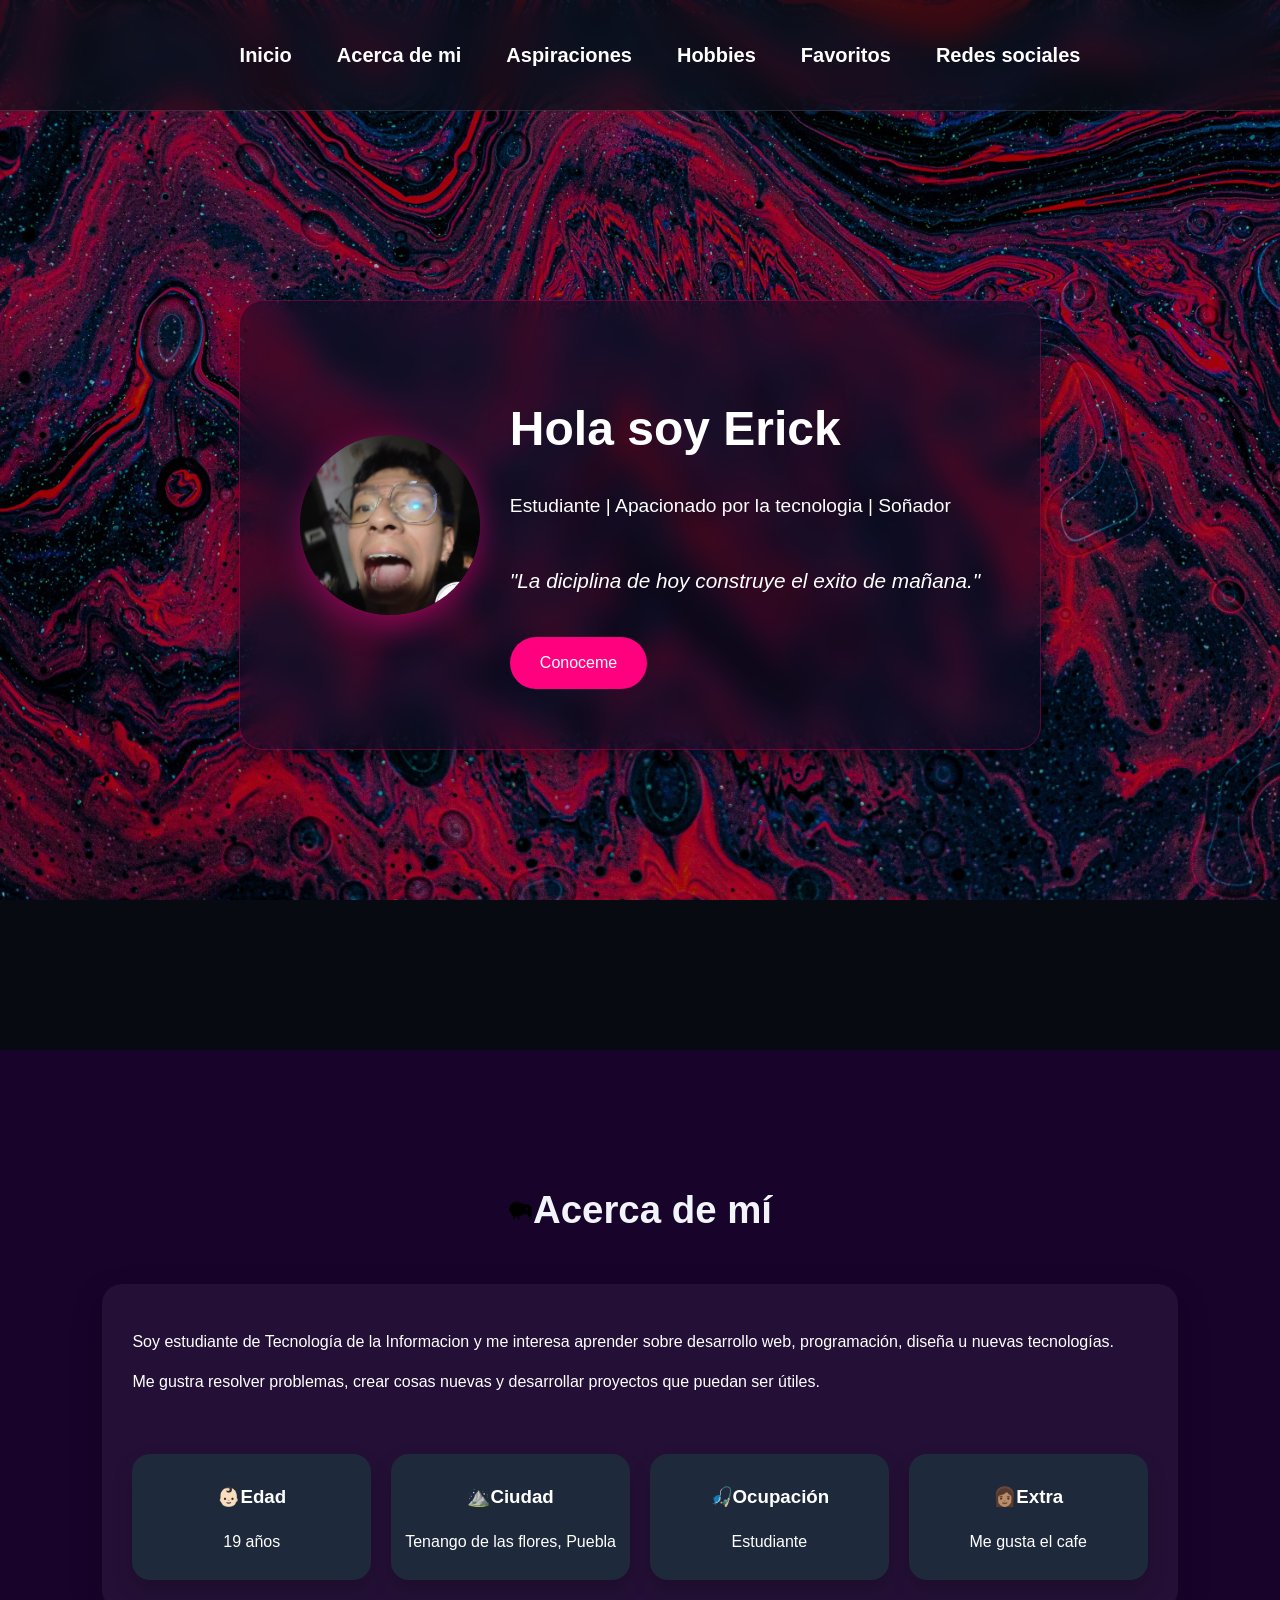
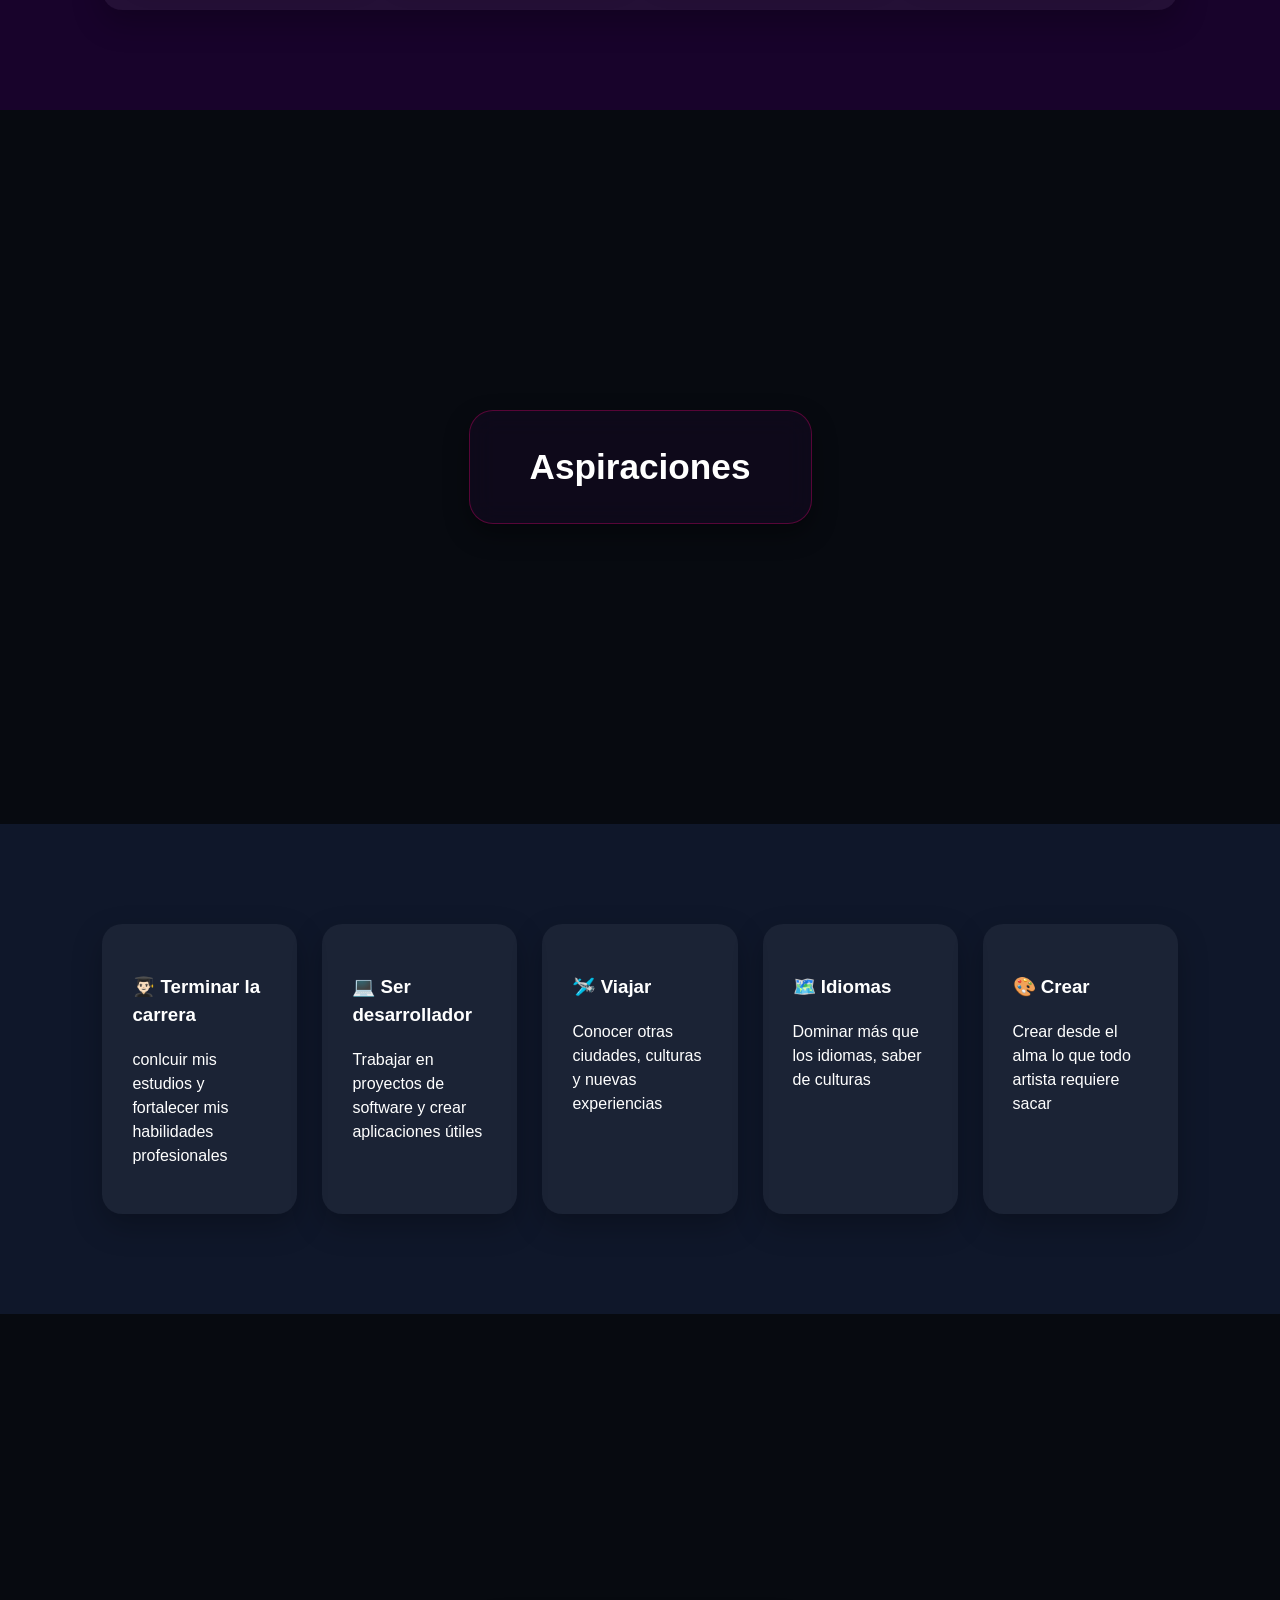
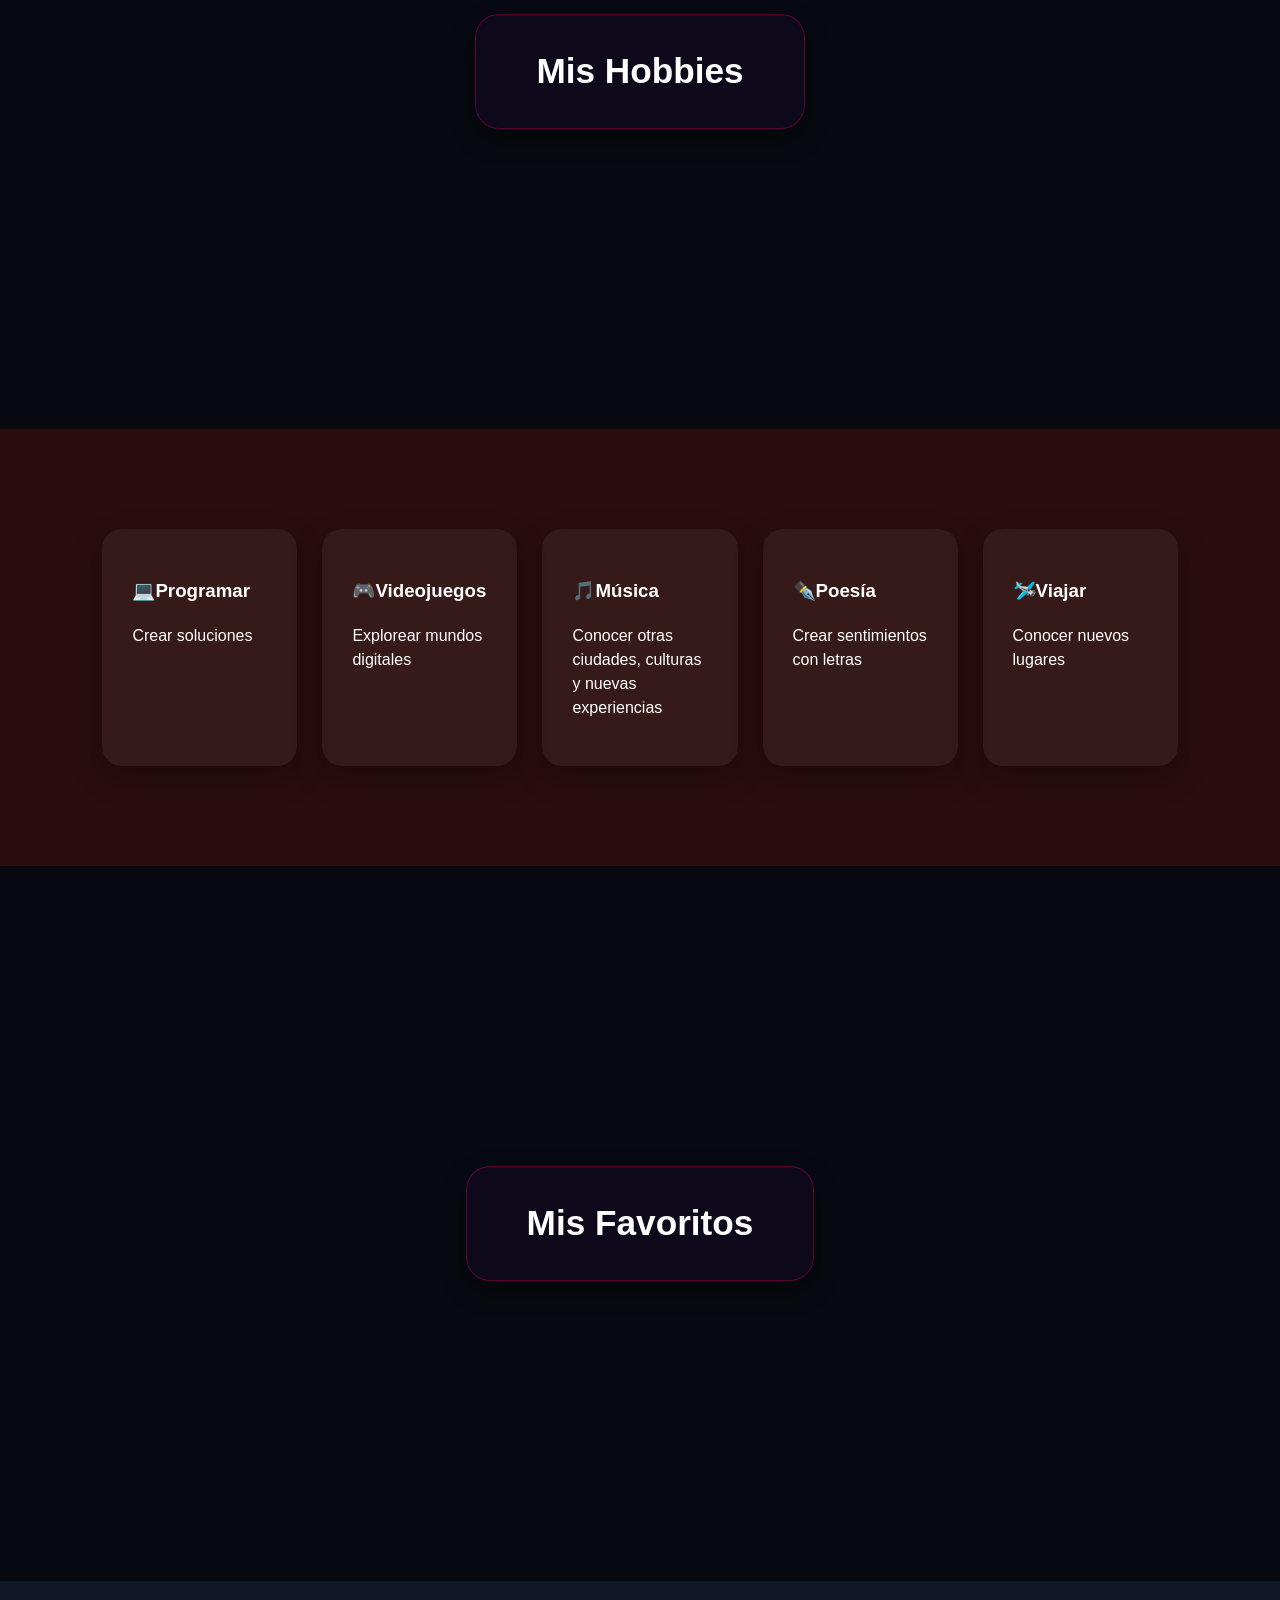
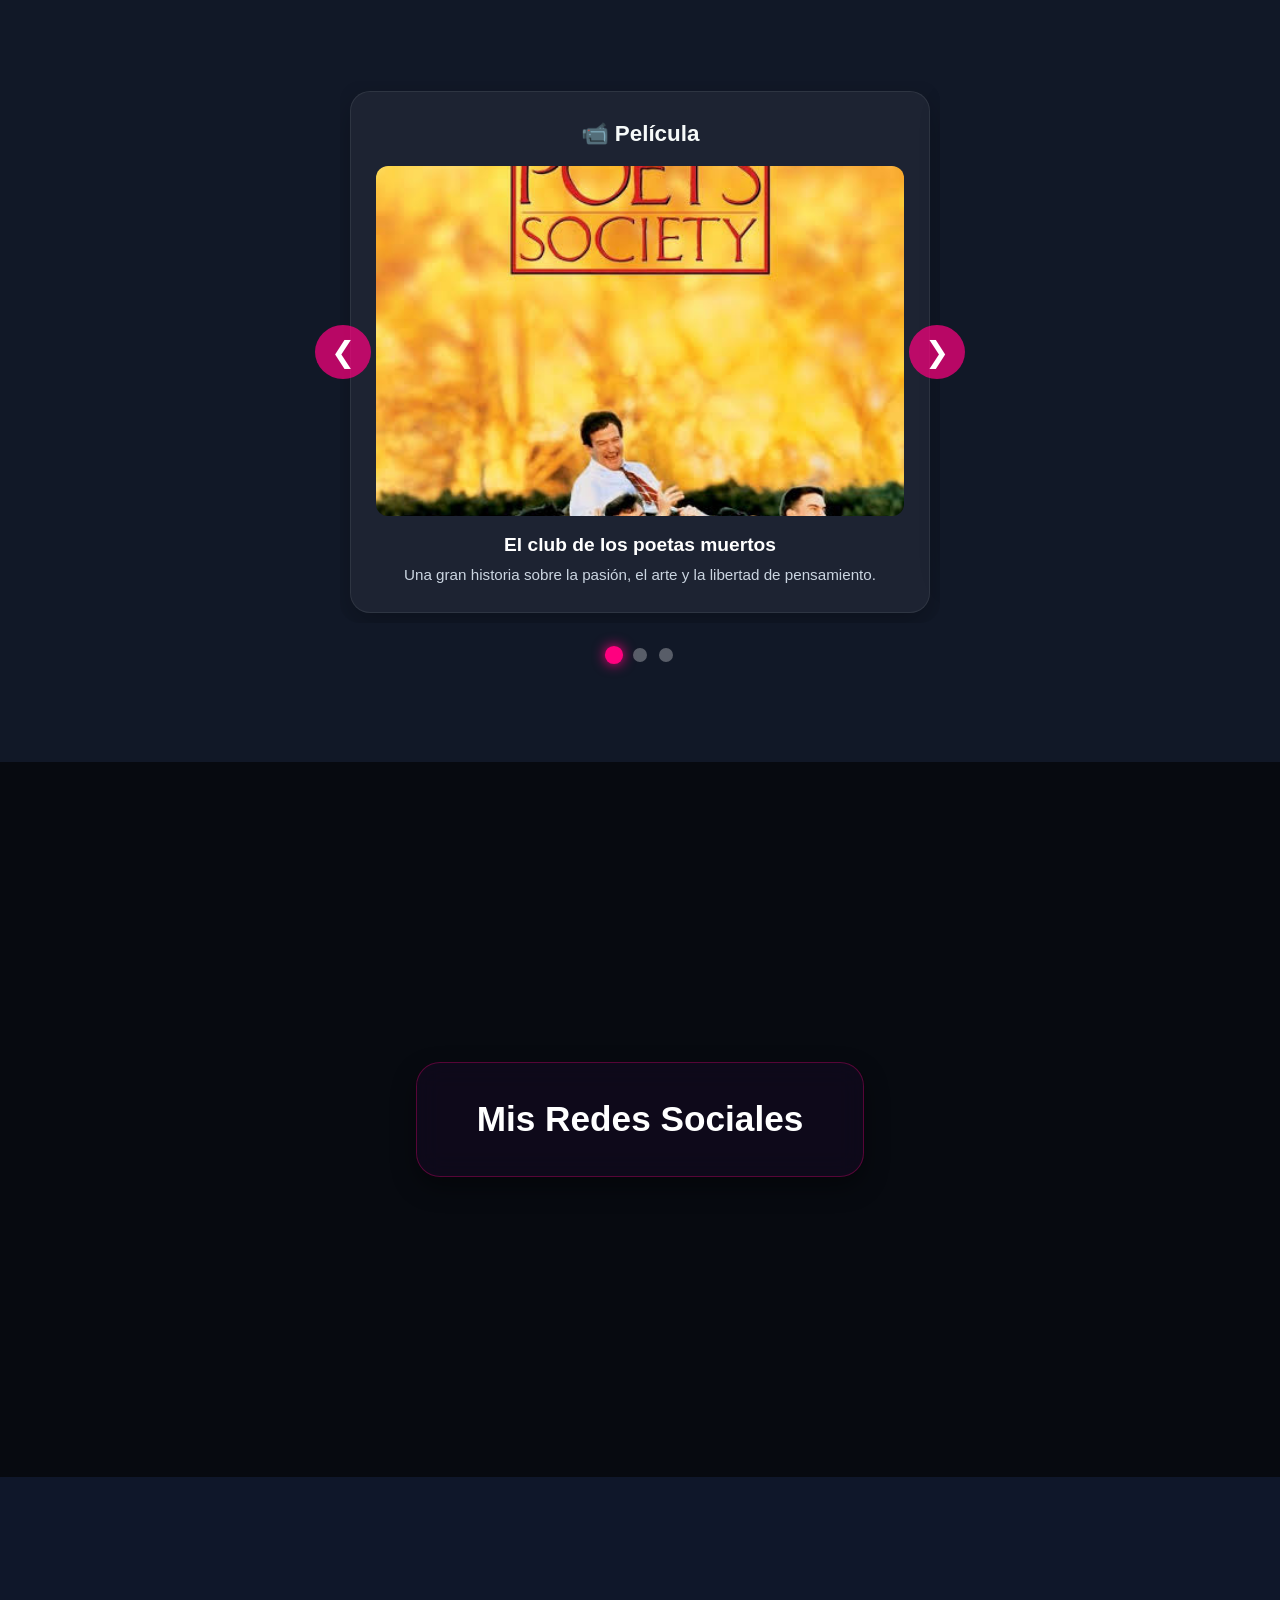
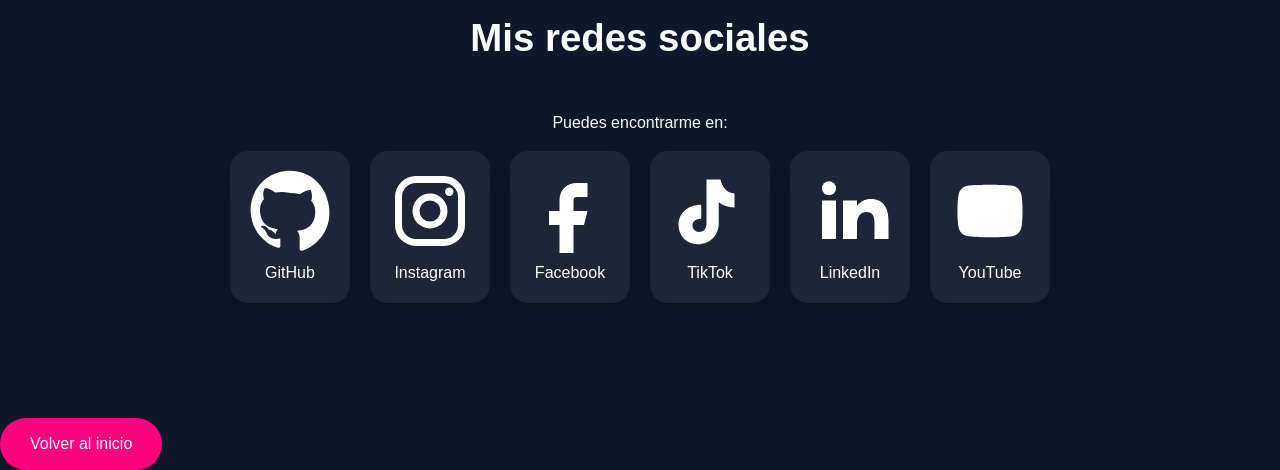
<file: Practica03/MiPerfil.html>
<!doctype html>
<html lang="es_MX">

<head>
    <meta charset="UTF-8" />
    <meta name="viewport" content="Mi perfil de estudiante" />
    <link rel="shortcut icon" href="assets/Images/kiwi.svg" type="image/svg">
    <link rel="stylesheet" href="styles/styles.css">

    <title>
        Erick Cruz Gonzalez @T.S.U en Desarrollo de Software Multiplataforma
    </title>
    <link id="mi-favicon" rel="icon" href="assets/Images/kiwi-bird-solid-full.svg" type="image/svg" />
</head>

<body>
    <!--====================== -->
    <!-- NAVEGACION -->
    <!-- ====================== -->
    <nav id="menu">
        <!-- Etiqueta de semantica con el atributo id -->
        <ul>
            <li class="menu-option"><a href="">Inicio</a></li>
            <li class="menu-option"><a href="#acerca-de-mi">Acerca de mi</a></li>
            <li class="menu-option"><a href="#aspiraciones">Aspiraciones</a></li>
            <li class="menu-option"><a href="#hobbies">Hobbies</a></li>
            <li class="menu-option"><a href="#favoritos">Favoritos</a></li>
            <li class="menu-option"><a href="#redes">Redes sociales</a></li>
        </ul>
    </nav>

    <header id="inicio" class="parallax parallax-1">
        <div class="glass porfile-card">
            <img src="assets/Images/perfil.png" alt="Foto de perfil" class="porfile-img">
            <div id="tex-inicio">
                <h1>Hola soy Erick</h1>
                <p>Estudiante | Apacionado por la tecnologia | Soñador</p>
                <blockquote>"La diciplina de hoy construye el exito de mañana."</blockquote>
                <a class="boton" href="#acerca-de-mi">Conoceme</a>
            </div>
        </div>
    </header>

    <!--Acerca de mi-->
    <section id="acerca-de-mi" class="seccion solido-1">
        <h2><img src="assets/Images/kiwi.svg" alt="kiwi" width="25px" />Acerca de mí</h2>
        <!-- Etiqueta de estructura que agrupa elementos-->
        <div class="contenedor">
            <div class="card">

                <p>
                    Soy estudiante de Tecnología de la Informacion y me interesa
                    aprender sobre desarrollo web, programación, diseña u nuevas
                    tecnologías.
                </p>

                <p>
                    Me gustra resolver problemas, crear cosas nuevas y desarrollar
                    proyectos que puedan ser útiles.
                </p>
                <div class="datos">
                    <article>
                        <h3>👶🏻Edad</h3>
                        <p>19 años</p>
                    </article>

                    <article>
                        <h3>⛰️Ciudad</h3>
                        <p>Tenango de las flores, Puebla</p>
                    </article>

                    <article>
                        <h3>🎣Ocupación</h3>
                        <p>Estudiante</p>
                    </article>

                    <article>
                        <h3>👩🏽Extra</h3>
                        <p>Me gusta el cafe</p>
                    </article>
                </div>
            </div>
        </div>
    </section>

    <section class="parallax parallax-2">
        <div class="glass frase">
            <h2>Aspiraciones</h2>
        </div>
    </section>
    <!--====================== -->
    <!-- ASPIRACIONES -->
    <!-- ====================== -->
    <section id="aspiraciones" class="seccion solido-2">

        <div class="grid">
            <article class="card">
                <h3>👨🏻‍🎓 Terminar la carrera</h3>
                <p> conlcuir mis estudios y fortalecer mis habilidades profesionales</p>
            </article>

            <article class="card">
                <h3>💻 Ser desarrollador</h3>
                <p> Trabajar en proyectos de software y crear aplicaciones útiles</p>
            </article>

            <article class="card">
                <h3>🛩️ Viajar </h3>
                <p>Conocer otras ciudades, culturas y nuevas experiencias</p>
            </article>
            <article class="card">
                <h3>🗺️ Idiomas </h3>
                <p>Dominar más que los idiomas, saber de culturas</p>
            </article>
            <article class="card">
                <h3>🎨 Crear </h3>
                <p>Crear desde el alma lo que todo artista requiere sacar</p>
            </article>
        </div>
    </section>

    <section class="parallax parallax-3">
        <div class="glass frase">
            <h2>Mis Hobbies</h2>
        </div>
    </section>
    <!--====================== -->
    <!-- HOBBIES -->
    <!-- ====================== -->
    <section id="hobbies" class="seccion solido-3">

        <div class="grid">
            <article class="card">
                <h3>💻Programar</h3>
                <p> Crear soluciones</p>
            </article>

            <article class="card">
                <h3>🎮Videojuegos</h3>
                <p>Explorear mundos digitales</p>
            </article>

            <article class="card">
                <h3>🎵Música</h3>
                <p>Conocer otras ciudades, culturas y nuevas experiencias</p>
            </article class="card">

            <article class="card">
                <h3>✒️Poesía</h3>
                <p>Crear sentimientos con letras</p>
            </article>

            <article class="card">
                <h3>🛩️Viajar</h3>
                <p>Conocer nuevos lugares</p>
            </article>
        </div>
    </section>

    <!--====================== -->
<!-- FAVORITOS CON CARRUSEL -->
<!-- ====================== -->
<section class="parallax parallax-4">
    <div class="glass frase">
        <h2>Mis Favoritos</h2>
    </div>
</section>

<section id="favoritos" class="seccion solido-4">
    <div class="carousel-container">
        
        <button class="carousel-btn prev-btn" id="prevBtn" aria-label="Anterior">&#10094;</button>

        <div class="carousel-track-container">
            <ul class="carousel-track">

                <li class="carousel-slide current-slide">
                    <article class="card favorito-card">
                        <h3>📹 Película</h3>
                        <div class="favorito-media">
                            <video controls poster="assets/Images/portadapelicula.jpg" class="media-element">
                                <source src="assets/video/Kitustrailers _ EL CLUB DE LOS POETAS MUERTOS (Trailer en Español).mp4" type="video/mp4">
                                Tu navegador no soporta el reproductor de video.
                            </video>
                        </div>
                        <h4>El club de los poetas muertos</h4>
                        <p>Una gran historia sobre la pasión, el arte y la libertad de pensamiento.</p>
                    </article>
                </li>

                <li class="carousel-slide">
                    <article class="card favorito-card">
                        <h3>🎶 Canción favorita</h3>
                        <div class="favorito-media audio-box">
                            <img src="assets/Images/portadaAudio.jpg" alt="Portada Enjambre - Somos Ajenos" class="audio-cover">
                            <audio controls class="media-element">
                                <source src="assets/audio/Enjambre - Somos Ajenos.mp3" type="audio/mpeg">
                            </audio>
                        </div>
                        <h4>Somos Ajenos</h4>
                        <p>Enjambre</p>
                    </article>
                </li>

              
                <li class="carousel-slide">
                    <article class="card favorito-card">
                        <h3>📕 Libro favorito</h3>
                        <div class="favorito-media">
                            <img src="assets/Images/portadaLibro.jpg" alt="El amor, las mujeres y la vida">
                        </div>
                        <h4>El amor, las mujeres y la vida</h4>
                        <p>Mario Benedetti</p>
                    </article>
                </li>

            </ul>
        </div>

        <button class="carousel-btn next-btn" id="nextBtn" aria-label="Siguiente">&#10095;</button>

    </div>

    <div class="carousel-nav">
        <button class="carousel-indicator current-slide" aria-label="Diapositiva 1"></button>
        <button class="carousel-indicator" aria-label="Diapositiva 2"></button>
        <button class="carousel-indicator" aria-label="Diapositiva 3"></button>
    </div>
</section>

    <!--====================== -->
    <!-- REDES SOCIALES -->
    <!-- ====================== -->
    <section class="parallax parallax-5">
        <div class="glass frase">
            <h2>Mis Redes Sociales</h2>
        </div>
    </section>

    <section id="redes" class="seccion redes solido-2">

        <h2>Mis redes sociales</h2>

        <p>
            Puedes encontrarme en:
        </p>

        <div class="redes-sociales">

            <a href="https://github.com/Werick-UTX" target="_blank" aria-label="GitHub">

                <svg viewBox="0 0 24 24">
                    <path fill="currentColor" d="M12 .5C5.73.5.75 5.48.75 11.75c0 5.01
                          3.24 9.26 7.73 10.76.56.1.77-.24.77-.54
                          0-.27-.01-1.16-.02-2.1-3.15.68-3.81-1.34
                          -3.81-1.34-.51-1.3-1.25-1.65-1.25-1.65
                          -1.02-.7.08-.68.08-.68 1.13.08 1.73
                          1.16 1.73 1.16 1 .1 1.54.76 1.91
                          1.33.1-.72.39-1.21.71-1.49-2.52-.29
                          -5.17-1.26-5.17-5.6 0-1.24.44-2.25
                          1.16-3.04-.12-.29-.5-1.46.11-3
                          0 0 .95-.3 3.11 1.16A10.8 10.8
                          0 0112 6.84c.96 0 1.93.13 2.83.38
                          2.16-1.46 3.11-1.16 3.11-1.16.61
                          1.54.23 2.71.11 3 .72.79 1.16
                          1.8 1.16 3.04 0 4.35-2.66 5.31
                          -5.19 5.59.4.34.75 1.02.75 2.06
                          0 1.49-.01 2.69-.01 3.06
                          0 .3.2.65.78.54 4.48-1.5
                          7.72-5.75 7.72-10.76C23.25
                          5.48 18.27.5 12 .5z" />
                </svg>

                <span>GitHub</span>

            </a>


            <a href="https://www.instagram.com/wuerikko?stkn=czROeTQOZDN2eWMz" target="_blank" aria-label="Instagram">

                <svg viewBox="0 0 24 24">

                    <rect x="3" y="3" width="18" height="18" rx="5" fill="none" stroke="currentColor"
                        stroke-width="2" />

                    <circle cx="12" cy="12" r="4" fill="none" stroke="currentColor" stroke-width="2" />

                    <circle cx="17.5" cy="6.5" r="1.2" fill="currentColor" />

                </svg>

                <span>Instagram</span>

            </a>


            <a href="https://www.facebook.com/" target="_blank" aria-label="Facebook">

                <svg viewBox="0 0 24 24">
                    <path fill="currentColor" d="M14 8h3V4h-3
                          c-3 0-5 2-5 5v3H6v4h3v8h4v-8h3l1-4h-4V9
                          c0-.7.3-1 1-1z" />
                </svg>

                <span>Facebook</span>

            </a>


            <a href="https://www.tiktok.com/" target="_blank" aria-label="TikTok">

                <svg viewBox="0 0 24 24">
                    <path fill="currentColor" d="M15 3c.5 2.3 1.8 3.8 4 4v4
                          c-1.7 0-3.2-.5-4.5-1.5v6
                          c0 3.6-2.6 6-6 6
                          -3.2 0-5.5-2.4-5.5-5.5
                          0-3.4 2.7-5.8 6.5-5.8v4
                          c-1.5 0-2.5.7-2.5 1.9
                          0 1.1.8 1.9 1.9 1.9
                          1.3 0 2.1-.9 2.1-2.4V3z" />
                </svg>

                <span>TikTok</span>

            </a>


            <a href="https://www.linkedin.com/" target="_blank" aria-label="LinkedIn">

                <svg viewBox="0 0 24 24">

                    <rect x="4" y="9" width="4" height="11" fill="currentColor" />

                    <circle cx="6" cy="5.5" r="2" fill="currentColor" />

                    <path fill="currentColor" d="M10 9h4v1.6
                          c1-1.3 2.2-2 4-2
                          3.2 0 5 2.1 5 6.2V20h-4v-4.6
                          c0-2-.7-3.1-2.2-3.1
                          -1.8 0-2.8 1.3-2.8 3.4V20h-4z" />

                </svg>

                <span>LinkedIn</span>

            </a>


            <a href="https://www.youtube.com/" target="_blank" aria-label="YouTube">

                <svg viewBox="0 0 24 24">

                    <path fill="currentColor" d="M21 7.5
                          c-.2-1.4-1.2-2.5-2.6-2.7
                          C16.4 4.5 12 4.5 12 4.5
                          s-4.4 0-6.4.3
                          C4.2 5 3.2 6.1 3 7.5
                          2.7 9 2.7 12 2.7 12
                          s0 3 .3 4.5
                          c.2 1.4 1.2 2.5 2.6 2.7
                          2 .3 6.4.3 6.4.3
                          s4.4 0 6.4-.3
                          c1.4-.2 2.4-1.3 2.6-2.7
                          .3-1.5.3-4.5.3-4.5
                          s0-3-.3-4.5z" />

                    <polygon points="10,9 16,12 10,15" fill="white" />

                </svg>

                <span>YouTube</span>

            </a>

        </div>

    </section>

    <footer class="solido-2" style="align-items: center;">
        <a class="boton" href="#inicio"> Volver al inicio</a>
    </footer>
</body>

</html>

<script>
    document.addEventListener('DOMContentLoaded', () => {
        const track = document.querySelector('.carousel-track');
        const slides = Array.from(track.children);
        const nextButton = document.getElementById('nextBtn');
        const prevButton = document.getElementById('prevBtn');
        const dotsNav = document.querySelector('.carousel-nav');
        const dots = Array.from(dotsNav.children);

        let currentIndex = 0;

        const moveToSlide = (index) => {
            track.style.transform = `translateX(-${index * 100}%)`;
            
            dots.forEach(dot => dot.classList.remove('current-slide'));
            dots[index].classList.add('current-slide');
            
            currentIndex = index;
        };

        nextButton.addEventListener('click', () => {
            const nextIndex = (currentIndex + 1) % slides.length;
            moveToSlide(nextIndex);
        });

        prevButton.addEventListener('click', () => {
            const prevIndex = (currentIndex - 1 + slides.length) % slides.length;
            moveToSlide(prevIndex);
        });

        dotsNav.addEventListener('click', (e) => {
            const targetDot = e.target.closest('button');
            if (!targetDot) return;
            
            const targetIndex = dots.findIndex(dot => dot === targetDot);
            moveToSlide(targetIndex);
        });
    });
</script>
</file>
<file: Practica03/styles/styles.css>
body {
    background-color: #0b0f19;
    font-family: Arial, Helvetica, sans-serif;
    margin: 0; 
    color: #f1f5f9;
    line-height: 1.5; 
}

#acerca_de_mi {
    background-color: #0d1b2a;
}

.menu-option {
    padding: 10px;
    font-size: 20px;
    transition: font-size 0.3s ease-in-out;

}

.menu-option:hover {
    font-size: 30px;
    color: #00ffdd;
}

nav {
    position: fixed;
    top: 0;
    right: 0;
    width: 100%;
    padding: 14px 2%;
    display: flex;
    justify-content: space-around;
    align-items: center;
    background: rgba(11, 15, 25, 0.65);
    backdrop-filter: blur(15px);
    border-bottom: 1px solid rgba(255, 255, 255, 0.12);
    z-index: 1000;
    transition: 0.3;
}

nav h2 {
    color: #ffffff;
}

nav ul {
    list-style: none;
    display: flex;
    gap: 25px;
}

nav a {
    color: #ffffff;
    text-decoration: none;
    font-weight: bold;
    transition: 0.3s;
}

* {
    box-sizing: border-box;
}

html {
    scroll-behavior: smooth;
}

/*==============================
PARALAX
============================*/
.parallax {
    min-height: 70vh;
    background-size: cover;
    background-position: center;
    background-repeat: no-repeat;
    background-attachment: fixed;
    display: flex;
    align-items: center;
    justify-content: center;
    padding: 300px 10px;
    position: relative;
}

.parallax::before {
    content: "";
    position: absolute;
    inset: 0;
    background: rgba(0, 0, 0, 0.35);
}

.parallax>* {
    position: relative;
    z-index: 2;
}

.parallax-1 {
    background-image: url("../assets/Images/fondo1.jpg");
}

.parallax-2 {
    background-image: url("../assets/Images/fondo2.jpg");
}

.parallax-3 {
    background-image: url("../assets/Images/fondo3.jpg");
}

.parallax-4 {
    background-image: url("../assets/Images/fondo4.jpg");
}

.parallax-5 {
    background-image: url("../assets/Images/fondo5.jpg");
}

.porfile-img {
    width: clamp(140px, 20vmin, 300px);
    height: clamp(140px, 20vmin, 300px);
    object-fit: cover;
    border-radius: 50%;
    display: block;
    box-shadow: 0 10px 30px rgba(255, 0, 127, 0.5);
}

.glass {
    background: rgba(20, 10, 35, 0.55);
    color: #ffffff;
    backdrop-filter: blur(14px);
    border: 1px solid rgba(255, 0, 127, 0.3);
    border-radius: 24px;
    box-shadow: 0 10px 25px rgba(0, 0, 0, 0.4);
    display: flex;
    flex-direction: column; /* Agregado para que foto y texto no se encimen */
    align-items: center;
    justify-content: center;
}

.glass.frase {
    padding: 30px 60px;
    text-align: center;
}
.glass.frase h2 {
    margin: 0;
    font-size: 2.2rem;
}
/*
HERO
*/

.porfile-card {
    max-width: 900px;
    padding: 60px;
    display: flex;
    flex-direction: row; /* Coloca imagen y texto lado a lado en pantallas grandes */
    align-items: center;
    gap: 30px;
    text-align: left;
}

.porfile-card h1 {
    font-size: 3rem;
    margin-bottom: 8px;
}
#tex-inicio {
    display: flex;
    flex-direction: column;
    align-items: flex-start;
}
.porfile-card p {
    font-size: 1.2rem;
}

blockquote {
    margin: 25px auto;
    max-width: 500px;
    font-size: 1.3rem;
    font-style: italic;
}


/*====
BOTON
====
*/

.boton {
    display: inline-block;
    margin-top: 15px;
    padding: 14px 30px;
    background: #ff007f;
    color: #ffffff;
    border-radius: 30px;
    text-decoration: none;
    font-weight: hold;
    transition: 0.3s;
}

.boton:hover {
    transform: translate(-4px);
    box-shadow: 0 12px 25px rgba(0, 255, 221, 0.35);
    background-color: #00FFDD;
    color: #0b0f19;
}

/*
==========================================
COLORES SÓLIDOS ALTERNOS
==========================================
*/
.solido-1 {
    background: #18032b;
}

.solido-2 {
    background: #0f172a;
    color: #f8fafc;
}

.solido-3 {
    background: #2b0d0d;
}

.solido-4 {
    background: #111827;
    color: #f8fafc;

}

section {
    min-height: 40vh;
    padding: 80px 8%;
}

section h2 {
    text-align: center;
    font-size: 2.4rem;
    margin-bottom: 45px;
}

.contenedor {
    max-width: 1100px;
    margin: auto;
}

.card {
    background: rgba(255, 255, 255, 0.05);
    color: #ffffff;
    padding: 30px;
    border-radius: 20px;
    box-shadow: 0 12px 30px rgba(0, 0, 0, 0.25);
    transition: 0.3s
}

.card:hover {
    background: rgba(255, 255, 255, 0.137);
    transform: translateY(-8px);
    box-shadow: 0 20px 40px #ff007f;
}

/*
=========================================
DATOS PERSONALES    
=========================================
*/
.datos {
    margin-top: 30px;
    display: grid;
    grid-template-columns: repeat(4, 1fr);
    gap: 20px;
}

.datos article {
    margin-top: 30px;
    padding: 10px;
    text-align: center;
    background: #1e293b;
    border-radius: 18px;
    box-shadow: 0 10px 20px rgba(0, 0, 0, .2);
}

.grid {
    display: grid;
    grid-template-columns: repeat(5, 1fr);
    gap: 25px;
    max-width: 1200px;
    margin: auto;
}
.grid p {
    line-height: 1.5;
}

.card img {
    width: 100px;
    max-height: 200px;
    object-fit: cover;
    border-radius: 15px;
}

/*
SECCIONES
*/
.seccion {
    min-height: 40vh;
    padding: 100px 8%;
}

.seccion h2 {
    text-align: center;
    font-size: 2.4rem;
    margin-bottom: 45px;
}


/*
REDES SOCIALES
*/
.redes {
    text-align: center;
}

.redes-sociales {
    display: flex;
    justify-content: center;
    flex-wrap: wrap;
    gap: 20px;
}

.redes-sociales a {
    display: flex;
    flex-direction: column;
    align-items: center;
    gap: 8px;
    min-width: 120px;
    padding: 18px;
    color: white;
    background: rgba(255, 255, 255, 0.06);
    border-radius: 18px;
    text-decoration: none;
    box-shadow: 0 12px 25px rgba(0, 0, 0, 0.2);
    transition: 0.3s;
}

.redes-sociales a:hover{
    transform: 
    translateY(-8px)
    scale(1.05);
    background: linear-gradient(145deg, #ff007f, #0077ee);
}

/*=========================================
FAVORITOS
=========================================*/
.favoritos-grid {
    grid-template-columns: repeat(auto-fit, minmax(280px, 1fr));
    align-items: stretch;
}

.favorito-card {
    display: flex;
    flex-direction: column;
    align-items: center;
    text-align: center;
    justify-content: space-between;
    padding: 25px;
    border: 1px solid rgba(255, 255, 255, 0.08);
}

.favorito-card h3 {
    margin-top: 0;
    margin-bottom: 15px;
    font-size: 1.4rem;
    color: #f6faf9;
}

.favorito-card h4 {
    margin: 15px 0 5px 0;
    font-size: 1.2rem;
    color: #ffffff;
}

.favorito-card p {
    font-size: 0.95rem;
    color: #cbd5e1;
    margin: 0;
}

.favorito-media {
    width: 100%;
    max-height: 350px;
    display: flex;
    justify-content: center;
    align-items: center;
    overflow: hidden;
    border-radius: 12px;
    background: rgba(0, 0, 0, 0.2);
}

.favorito-media img {
    width: 100%;
    height: 220px;
    object-fit: cover;
    border-radius: 12px;
}

.favorito-media.audio-box {
    flex-direction: column;
    padding: 20px 10px;
    background: rgba(255, 0, 127, 0.1);
    border: 1px solid rgba(255, 0, 127, 0.2);
}

.media-element {
    width: 100%;
    border-radius: 8px;
    outline: none;
}
.audio-card-container {
    display: flex;
    flex-direction: column;
    align-items: center;
    width: 100%;
    background: transparent;
}

.audio-cover {
    width: 100%;
    height: 180px;
    object-fit: cover;
    border-radius: 12px;
    margin-bottom: 12px;
    box-shadow: 0 4px 10px rgba(0, 0, 0, 0.3);
}
/*=========================================
CARRUSEL DE FAVORITOS
=========================================*/
.carousel-container {
    position: relative;
    max-width: 600px;
    margin: 0 auto;
    display: flex;
    align-items: center;
}

.carousel-track-container {
    overflow: hidden;
    width: 100%;
    border-radius: 20px;
}

.carousel-track {
    padding: 0;
    margin: 0;
    list-style: none;
    display: flex;
    transition: transform 0.5s ease-in-out;
}

.carousel-slide {
    min-width: 100%;
    box-sizing: border-box;
    padding: 10px;
}

/* Botones de navegación (Flechas) */
.carousel-btn {
    position: absolute;
    top: 50%;
    transform: translateY(-50%);
    background: rgba(255, 0, 127, 0.7);
    color: #ffffff;
    border: none;
    font-size: 1.8rem;
    padding: 10px 16px;
    cursor: pointer;
    border-radius: 50%;
    z-index: 10;
    transition: background 0.3s, transform 0.3s;
}

.carousel-btn:hover {
    background: #00ffdd;
    color: #0b0f19;
    transform: translateY(-50%) scale(1.1);
}

.prev-btn {
    left: -25px;
}

.next-btn {
    right: -25px;
}

/* Indicadores / Puntos */
.carousel-nav {
    display: flex;
    justify-content: center;
    gap: 12px;
    margin-top: 25px;
}

.carousel-indicator {
    border: none;
    width: 14px;
    height: 14px;
    background: rgba(255, 255, 255, 0.3);
    border-radius: 50%;
    cursor: pointer;
    transition: background 0.3s, transform 0.3s;
}

.carousel-indicator.current-slide {
    background: #ff007f;
    transform: scale(1.3);
    box-shadow: 0 0 10px #ff007f;
}

/* Ajuste responsive para celulares */
@media (max-width: 650px) {
    .prev-btn {
        left: 5px;
    }
    .next-btn {
        right: 5px;
    }
}
</file>
